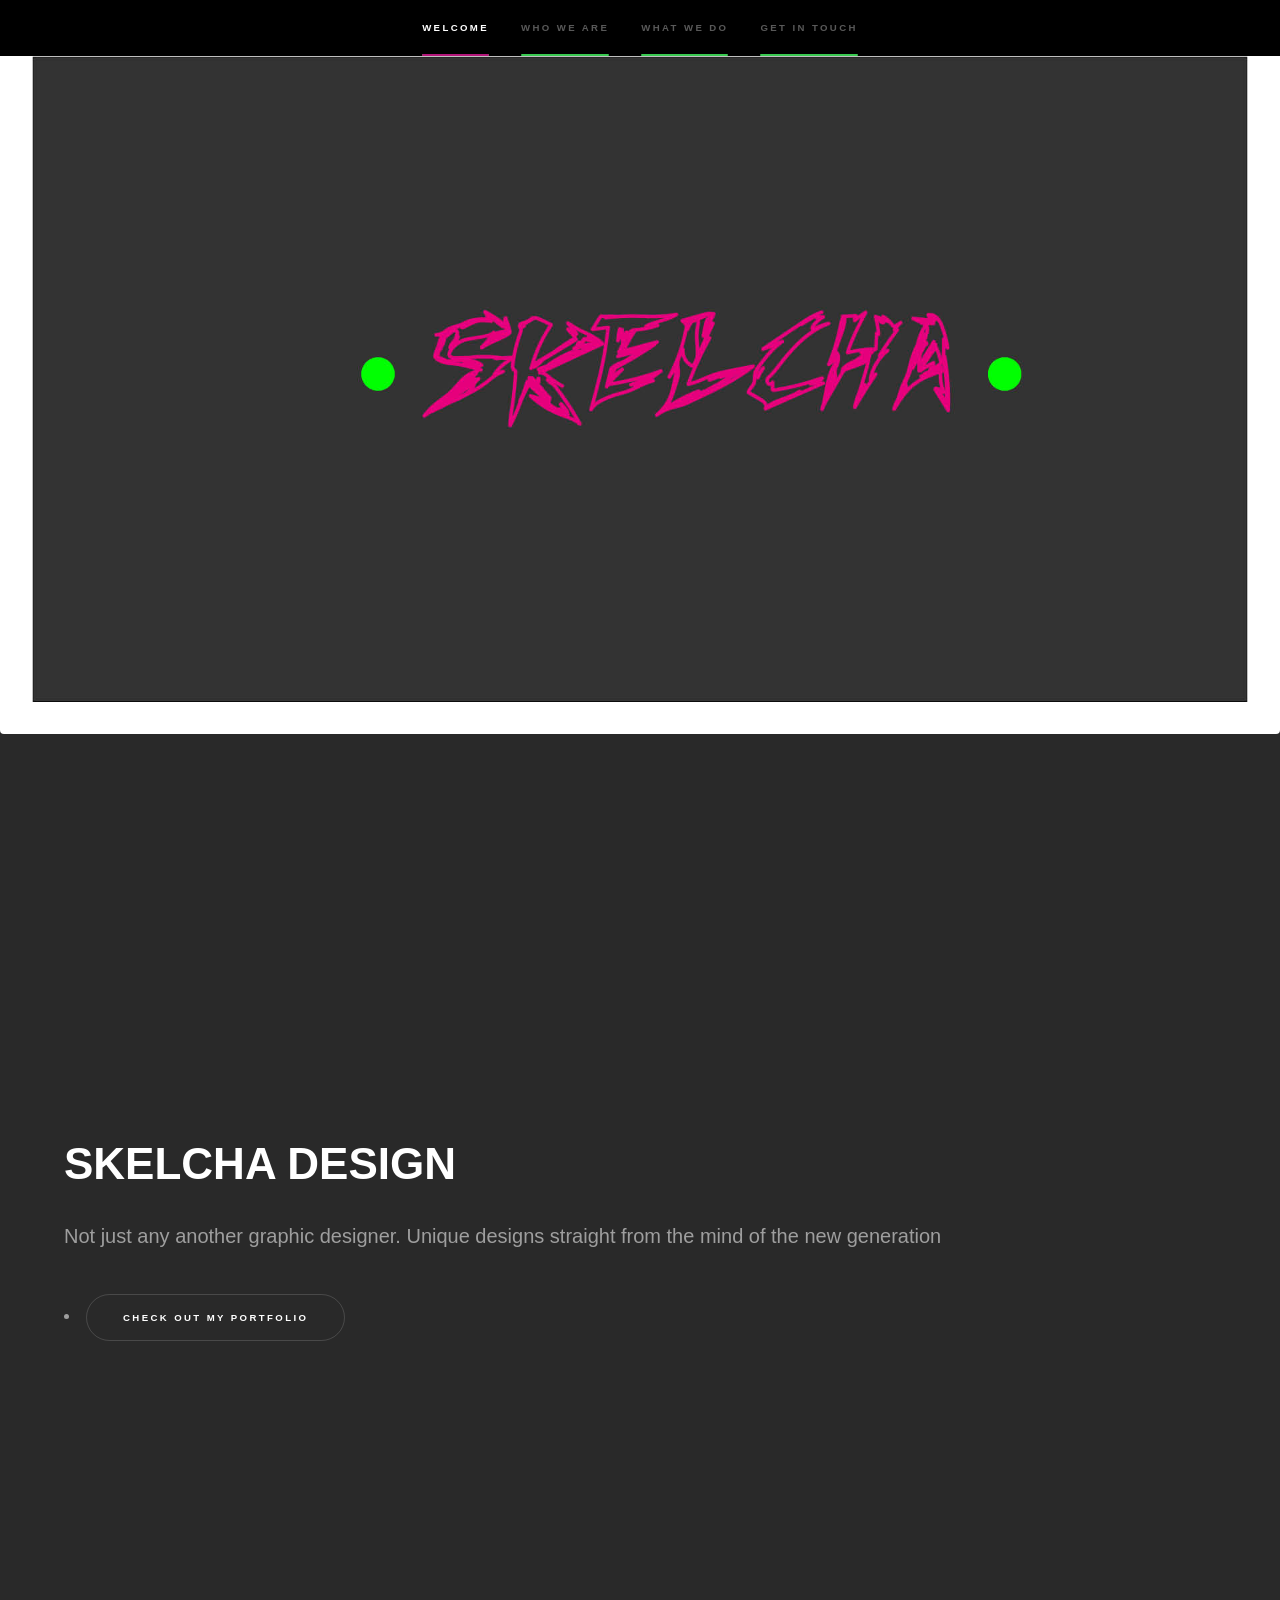
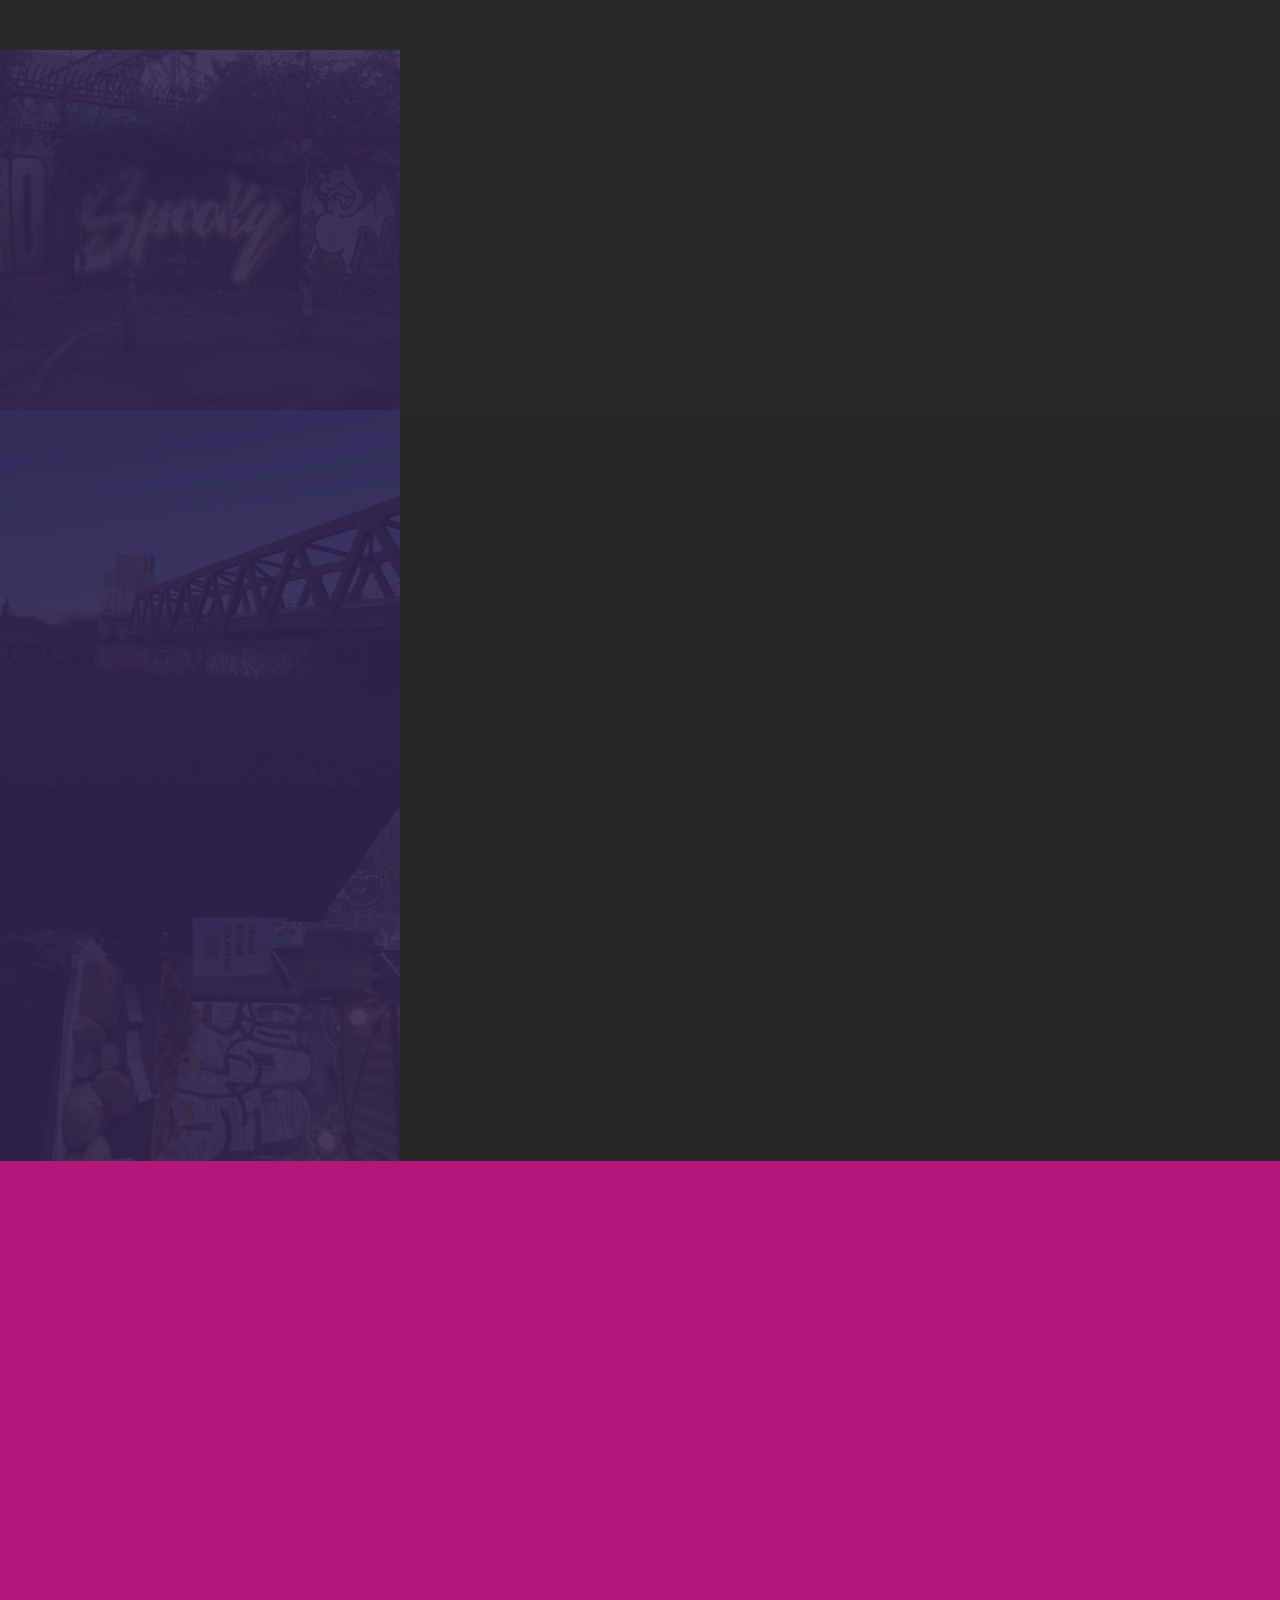
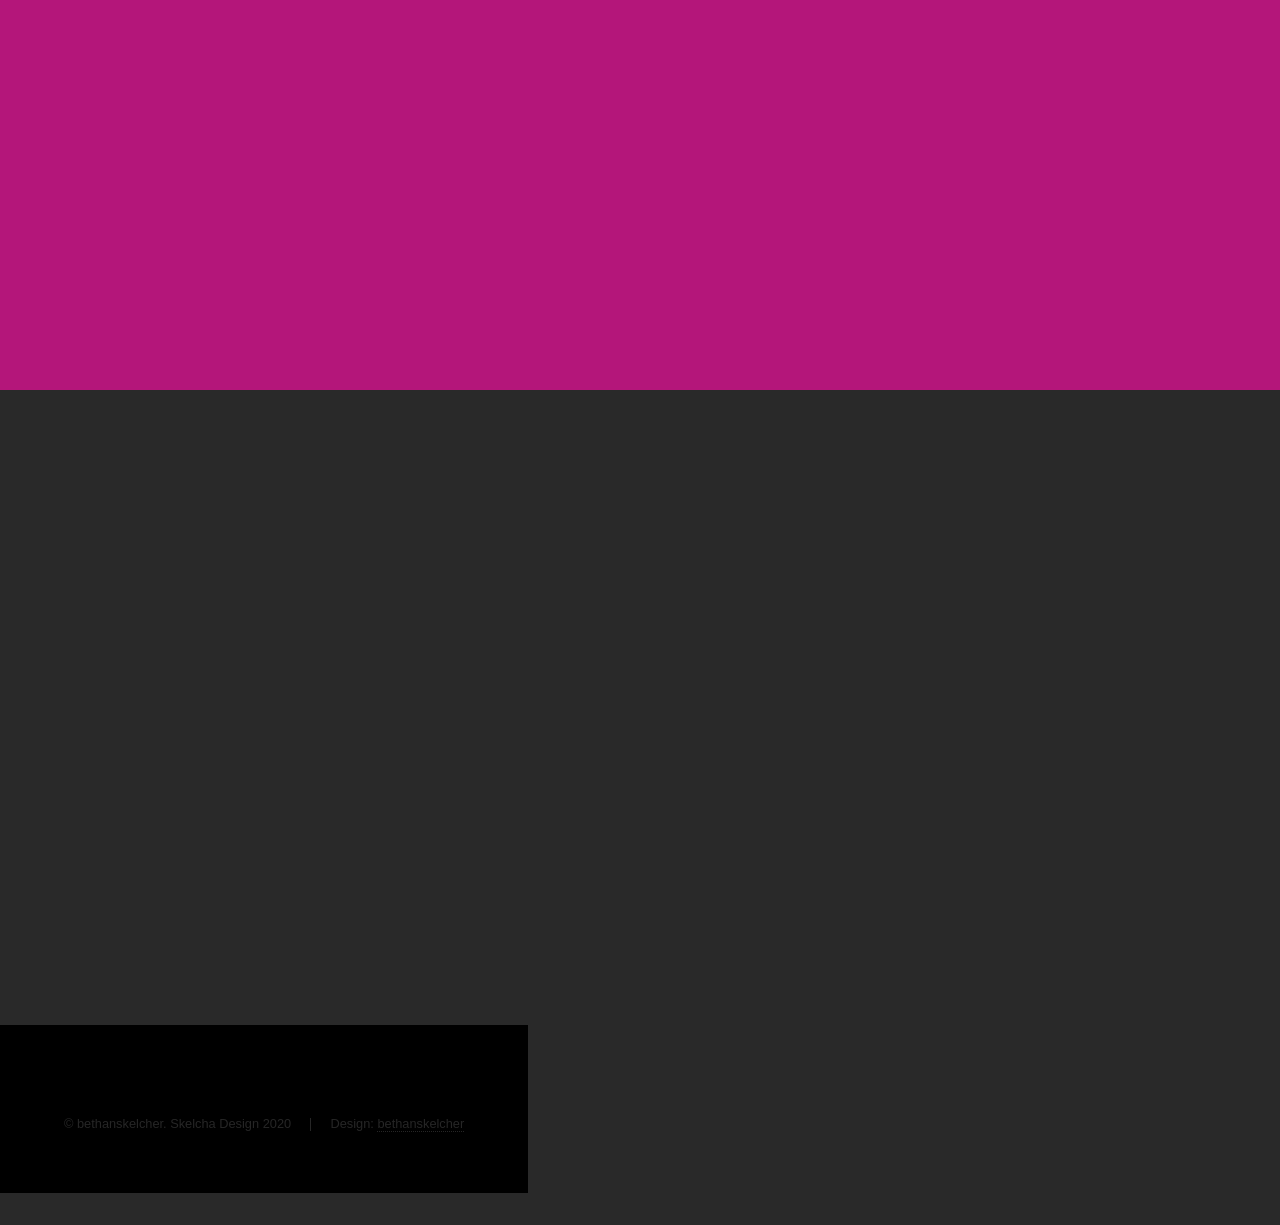
<file: index.html>
<!DOCTYPE HTML>
<!--
	Hyperspace by HTML5 UP
	html5up.net | @ajlkn
	Free for personal and commercial use under the CCA 3.0 license (html5up.net/license)
-->
<html>
	<head>
		<title>SKELCHA DESIGN</title>

<!--Image -->
<section>
	<h2></h2>
	<div class="box alt">
		<div class="row gtr-uniform">
			<div class="col-12"><span class="image fit"><img src="assets/img/banner .jpg" alt="" /></span></div>

		<meta charset="utf-8" />
		<meta name="viewport" content="width=device-width, initial-scale=1, user-scalable=no" />
		<link rel="stylesheet" href="assets/css/main.css" />
		<noscript><link rel="stylesheet" href="assets/css/noscript.css" /></noscript>
	</head>
	<body class="is-preload">

		<!-- Sidebar -->
			<section id="sidebar">
				<div class="inner">
					<nav>
						<ul>
							<li><a href="#intro">Welcome</a></li>
							<li><a href="#one">Who we are</a></li>
							<li><a href="#two">What we do</a></li>
							<li><a href="#three">Get in touch</a></li>
						</ul>
					</nav>
				</div>
			</section>

		<!-- Wrapper -->
			<div id="wrapper">

				<!-- Intro -->
					<section id="intro" class="wrapper style1 fullscreen fade-up">
						<div class="inner">
							<h1>SKELCHA DESIGN</h1>
							<p>Not just any another graphic designer. Unique designs straight from the mind of the new generation
								<li><a href="#one" class="button scrolly">Check out my portfolio</a></li>
							</ul>
						</div>
					</section>

				<!-- One -->
					<section id="one" class="wrapper style2 spotlights">
						<section>
							<a href="#" class="image"><img src="assets/img/12.JPG" alt="" data-position="center center" /></a>
							<div class="content">
								<div class="inner">
									<h2>What is Skelcha Design?</h2>
									<p>A quick look at what makes Skelcha Design.</p>
									<ul class="actions">
										<li><a href="generic.html" class="button">Check out my portfolio</a></li>
									</ul>
								</div>
							</div>
						</section>
						<section>
							<a href="#" class="image"><img src="assets/img/3.JPG" alt="" data-position="top center" /></a>
							<div class="content">
								<div class="inner">
									<h2>Bethan Skelcher</h2>
									<p>A University of Plymouth student, I am studying Digital media Design as a first year student, I am also the person behind Skelcha Design! I am learning new skills everyday and I am improving as well as developing my ideas in design across many platforms. This website was built by myself as a way to showcase my work to the world in my own way.   </p>
									<ul class="actions">
										<li><a href="generic.html" class="button">Check out my portfolio</a></li>
									</ul>
								</div>
							</div>
						</section>
						<section>
							<a href="#" class="image"><img src="assets/img/4.JPG" alt="" data-position="25% 25%" /></a>
							<div class="content">
								<div class="inner">
									<h2>Our motto...</h2>
									<p>We believe that design is one of the most important things in the new world. Design has no definitive rules so there are endless possiblities! Why would you settle for the same default design everytime when you could have a unique and original design that sets you apart from the rest? </p>
									<ul class="actions">
										<li><a href="generic.html" class="button">Check out my portfolio</a></li>
									</ul>
								</div>
							</div>
						</section>
					</section>

				<!-- Two -->
					<section id="two" class="wrapper style3 fade-up">
						<div class="inner">
							<h2>What we do</h2>
							<p>At Skelcha Design we...</p>
							<div class="features">
								<section>
									<span class="icon solid major fa-code"></span>
									<h3>New ways of thinking</h3>
									<p> In 2020 there are infinite possibilities for design. Using Skelcha Design as a platform to showcase the new processes of design, I want to progress my own style of creation. As a young designer in the new world I look at the new and groundbreaking ways of thinking!</p>
								</section>
								<section>
									<span class="icon solid major fa-lock"></span>
									<h3>Innovative creations</h3>
									<p>As a student currently studying Digital Media Design BA(Hons) at Plymouth University I am always learning new things that I can use in my design work.</p>
								</section>
								<section>
									<span class="icon solid major fa-cog"></span>
									<h3>Ability to adapt for individual requests</h3>
									<p>Each project we work on is treated uniquely. We strive to give you the best possible service whatever your marketing needs.</p>
								</section>
								<section>
									<span class="icon solid major fa-desktop"></span>
									<h3>Reliable and friendly service</h3>
									<p>We are eager to hear from you! Drop us a message and we’ll get back to you in no time :)</p>
								</section>
							
									
							</div>
							<ul class="actions">
								<li><a href="generic.html" class="button">Learn more</a></li>
							</ul>
						</div>
					</section>

				<!-- Three -->
					<section id="three" class="wrapper style1 fade-up">
						<div class="inner">
							<h2>Get in touch</h2>
							<p>Get in touch with us to begin planning your next great design!</p>
							<div class="split style1">
								<section>
									<form method="post" action="#">
										<div class="fields">
											<div class="field half">
												<label for="name">Name</label>
												<input type="text" name="name" id="name" />
											</div>
											<div class="field half">
												<label for="email">Email</label>
												<input type="text" name="email" id="email" />
											</div>
											<div class="field">
												<label for="message">Message</label>
												<textarea name="message" id="message" rows="5"></textarea>
											</div>
										</div>
										<ul class="actions">
											<li><a href="" class="button submit">Send Message</a></li>
										</ul>
									</form>
								</section>
								<section>
									<ul class="contact">
										<li>
											<h3>Address</h3>
											<span>Plymouth, Devon<br />
											<br />
											UK</span>
										</li>
										<li>
											<h3>Email</h3>
											<a href="#">skelchadesign@gmail.com</a>
										</li>
										<li>
											<h3>Phone</h3>
											<span>00000000000</span>
										</li>
										<li>
											<h3>Social</h3>
											<ul class="icons">
												
												<li><a href="https://www.facebook.com/Skelcha-Design-100310711661320/?modal=admin_todo_tour" class="icon brands fa-facebook-f"><span class="label">Facebook</span></a></li>
												<li><a href="https://github.com/bethanskelcher" class="icon brands fa-github"><span class="label">GitHub</span></a></li>
												<li><a href="https://www.instagram.com/skelcher_pho/" class="icon brands fa-instagram"><span class="label">Instagram</span></a></li>
												
											</ul>
										</li>
									</ul>
								</section>
							</div>
						</div>
					</section>

			</div>

		<!-- Footer -->
			<footer id="footer" class="wrapper style1-alt">
				<div class="inner">
					<ul class="menu">
						<li>&copy; bethanskelcher. Skelcha Design 2020</li><li>Design: <a href="https://bethanskelcherdmd.wordpress.com">bethanskelcher</a></li>
					</ul>
				</div>
			</footer>

		<!-- Scripts -->
			<script src="assets/js/jquery.min.js"></script>
			<script src="assets/js/jquery.scrollex.min.js"></script>
			<script src="assets/js/jquery.scrolly.min.js"></script>
			<script src="assets/js/browser.min.js"></script>
			<script src="assets/js/breakpoints.min.js"></script>
			<script src="assets/js/util.js"></script>
			<script src="assets/js/main.js"></script>

	</body>
</html>
</file>
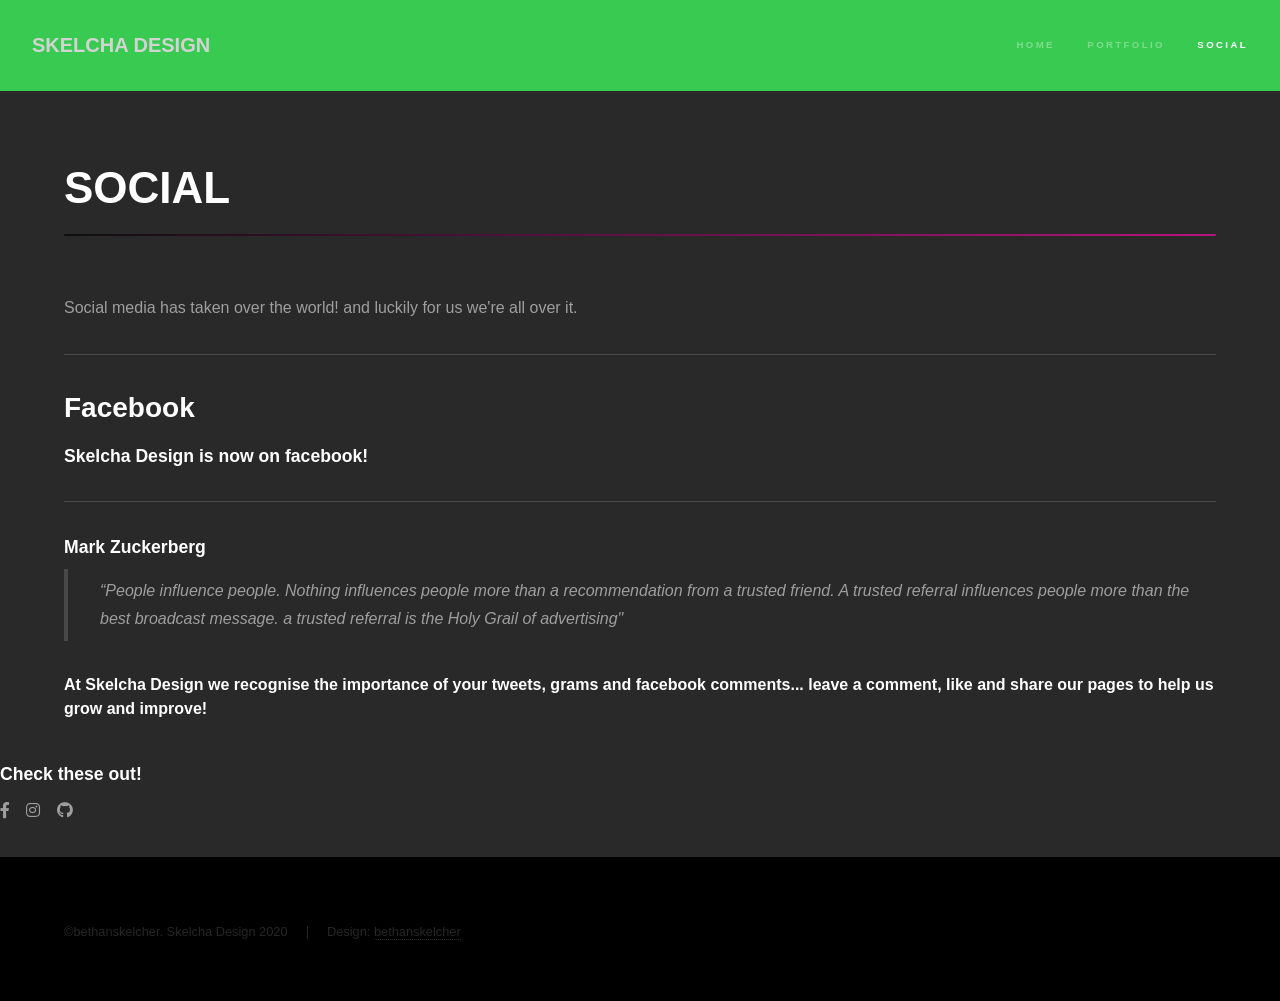
<file: elements.html>
<!DOCTYPE HTML>
<!--
	Hyperspace by HTML5 UP
	html5up.net | @ajlkn
	Free for personal and commercial use under the CCA 3.0 license (html5up.net/license)
-->
<html>
	<head>
		<title>SOCIAL 
		</title>
		<meta charset="utf-8" />
		<meta name="viewport" content="width=device-width, initial-scale=1, user-scalable=no" />
		<link rel="stylesheet" href="assets/css/main.css" />
		<noscript><link rel="stylesheet" href="assets/css/noscript.css" /></noscript>
	</head>
	<body class="is-preload">

		<!-- Header -->
			<header id="header">
				<a href="index.html" class="title">SKELCHA DESIGN</a>
				<nav>
					<ul>
						<li><a href="index.html">HOME</a></li>
						<li><a href="generic.html">PORTFOLIO</a></li>
						<li><a href="elements.html"  class="active">SOCIAL</a></li>
					</ul>
				</nav>
			</header>

		<!-- Wrapper -->
			<div id="wrapper">

				<!-- Main -->
					<section id="main" class="wrapper">
						<div class="inner">
							<h1 class="major">SOCIAL</h1>

							<!-- Text -->
								<section>

									<p>Social media has taken over the world! and luckily for us we're all over it.</p>
									<hr />
									<h2>Facebook</h2>
									<h3>Skelcha Design is now on facebook!</h3>
									<hr />
									<h3>Mark Zuckerberg</h3>
									<blockquote>“People influence people. Nothing influences people more than a recommendation from a trusted friend. A trusted referral influences people more than the best broadcast message. a trusted referral is the Holy Grail of advertising"</blockquote></li>
									<h4>At <b>Skelcha Design</b> we recognise the importance of your tweets, grams and facebook comments... leave a comment, like and share our pages to help us grow and improve!</h4>
									

								                </section>
						                      	</div>
											        </ol>
											         <h3>Check these out!</h3>
											         <ul class="icons">
											
												<li><a href="https://www.facebook.com/Skelcha-Design-100310711661320/?modal=admin_todo_tour" class="icon brands fa-facebook-f"><span class="label">Facebook</span></a></li>
												<li><a href="https://www.instagram.com" class="icon brands fa-instagram"><span class="label">Instagram</span></a></li>
												<li><a href="https://github.com/bethanskelcher" class="icon brands fa-github"><span class="label">Github</span></a></li>
											</ul>
										</div>
									</div>
									
								

							
						</div>
					</section>

			</div>

		   <!-- Footer -->
			                           <footer id="footer" class="wrapper alt">
				                       <div class="inner">
					                   <ul class="menu">
		<li>&copy;bethanskelcher. Skelcha Design 2020</li><li>Design: <a href="https://bethanskelcherdmd.wordpress.com">bethanskelcher</a></li>
					</ul>
				</div>
			</footer>

		<!-- Scripts -->
			<script src="assets/js/jquery.min.js"></script>
			<script src="assets/js/jquery.scrollex.min.js"></script>
			<script src="assets/js/jquery.scrolly.min.js"></script>
			<script src="assets/js/browser.min.js"></script>
			<script src="assets/js/breakpoints.min.js"></script>
			<script src="assets/js/util.js"></script>
			<script src="assets/js/main.js"></script>

	</body>
</html>
</file>
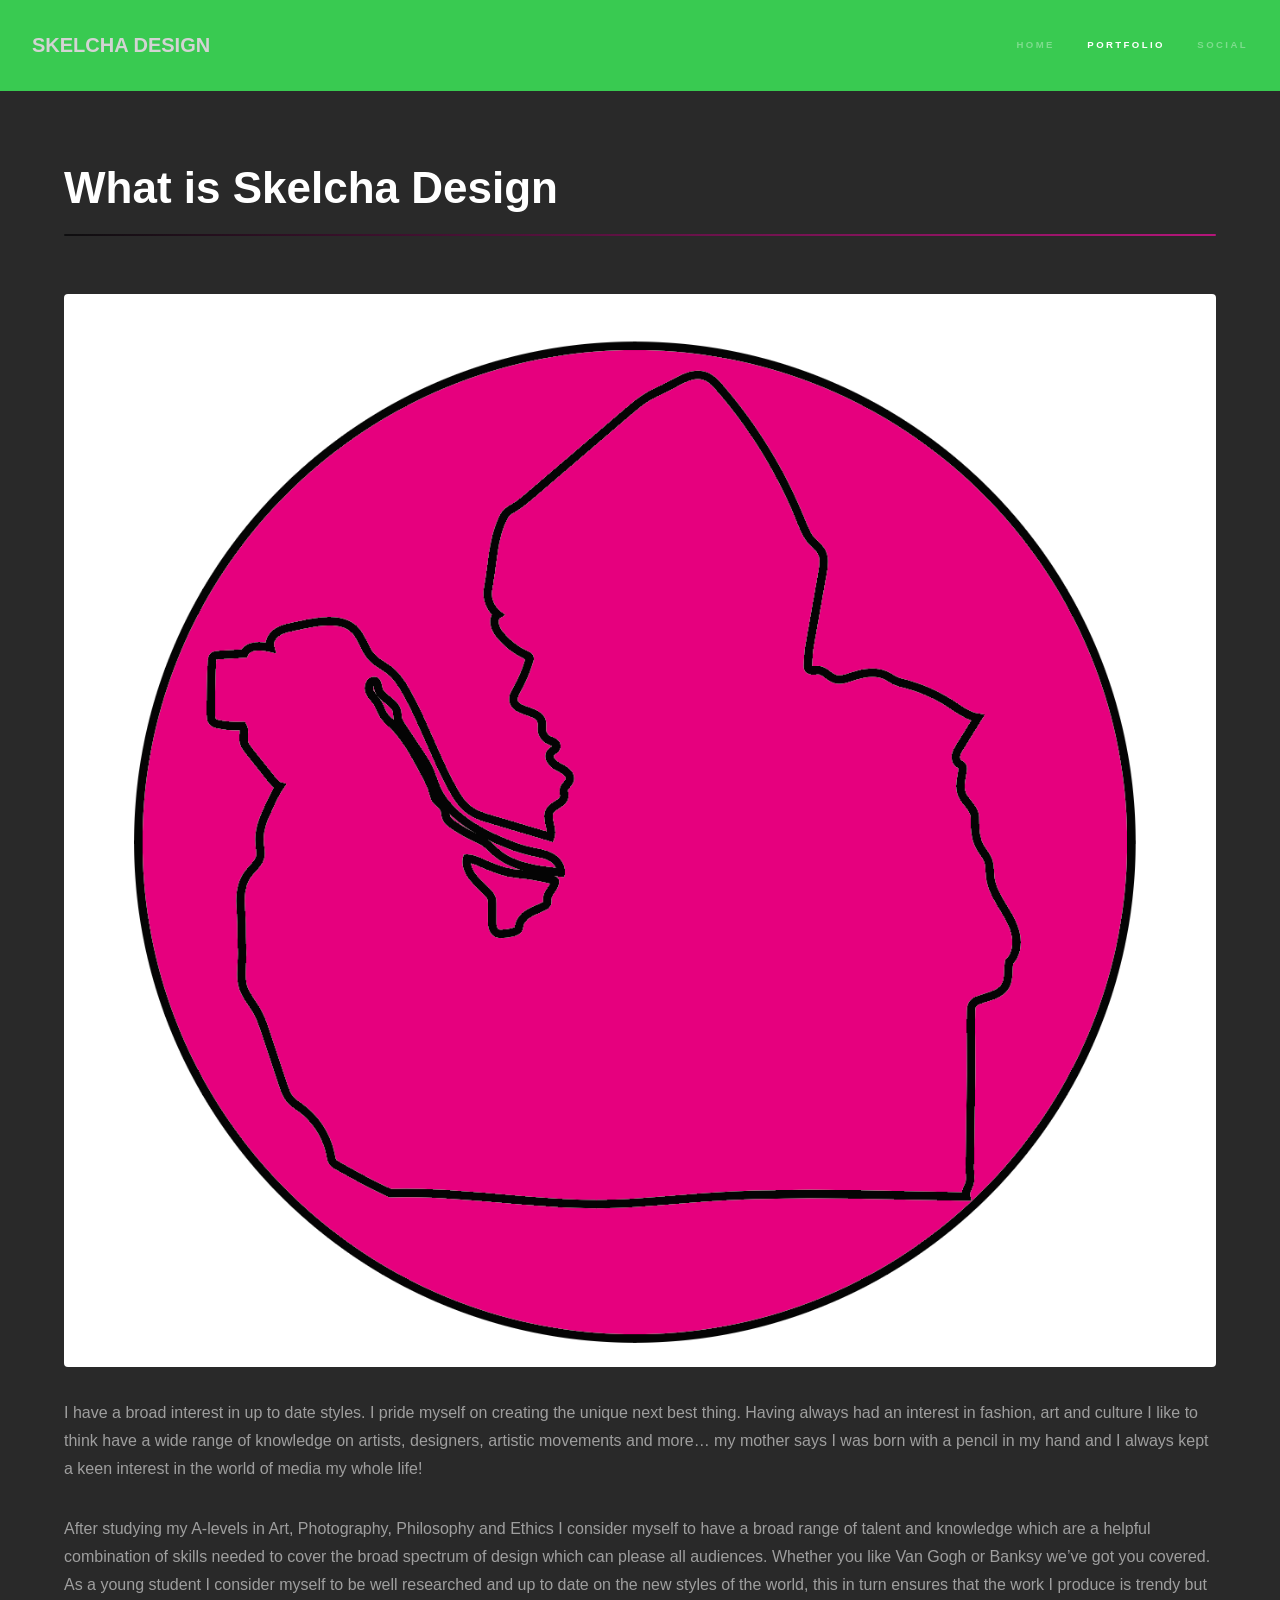
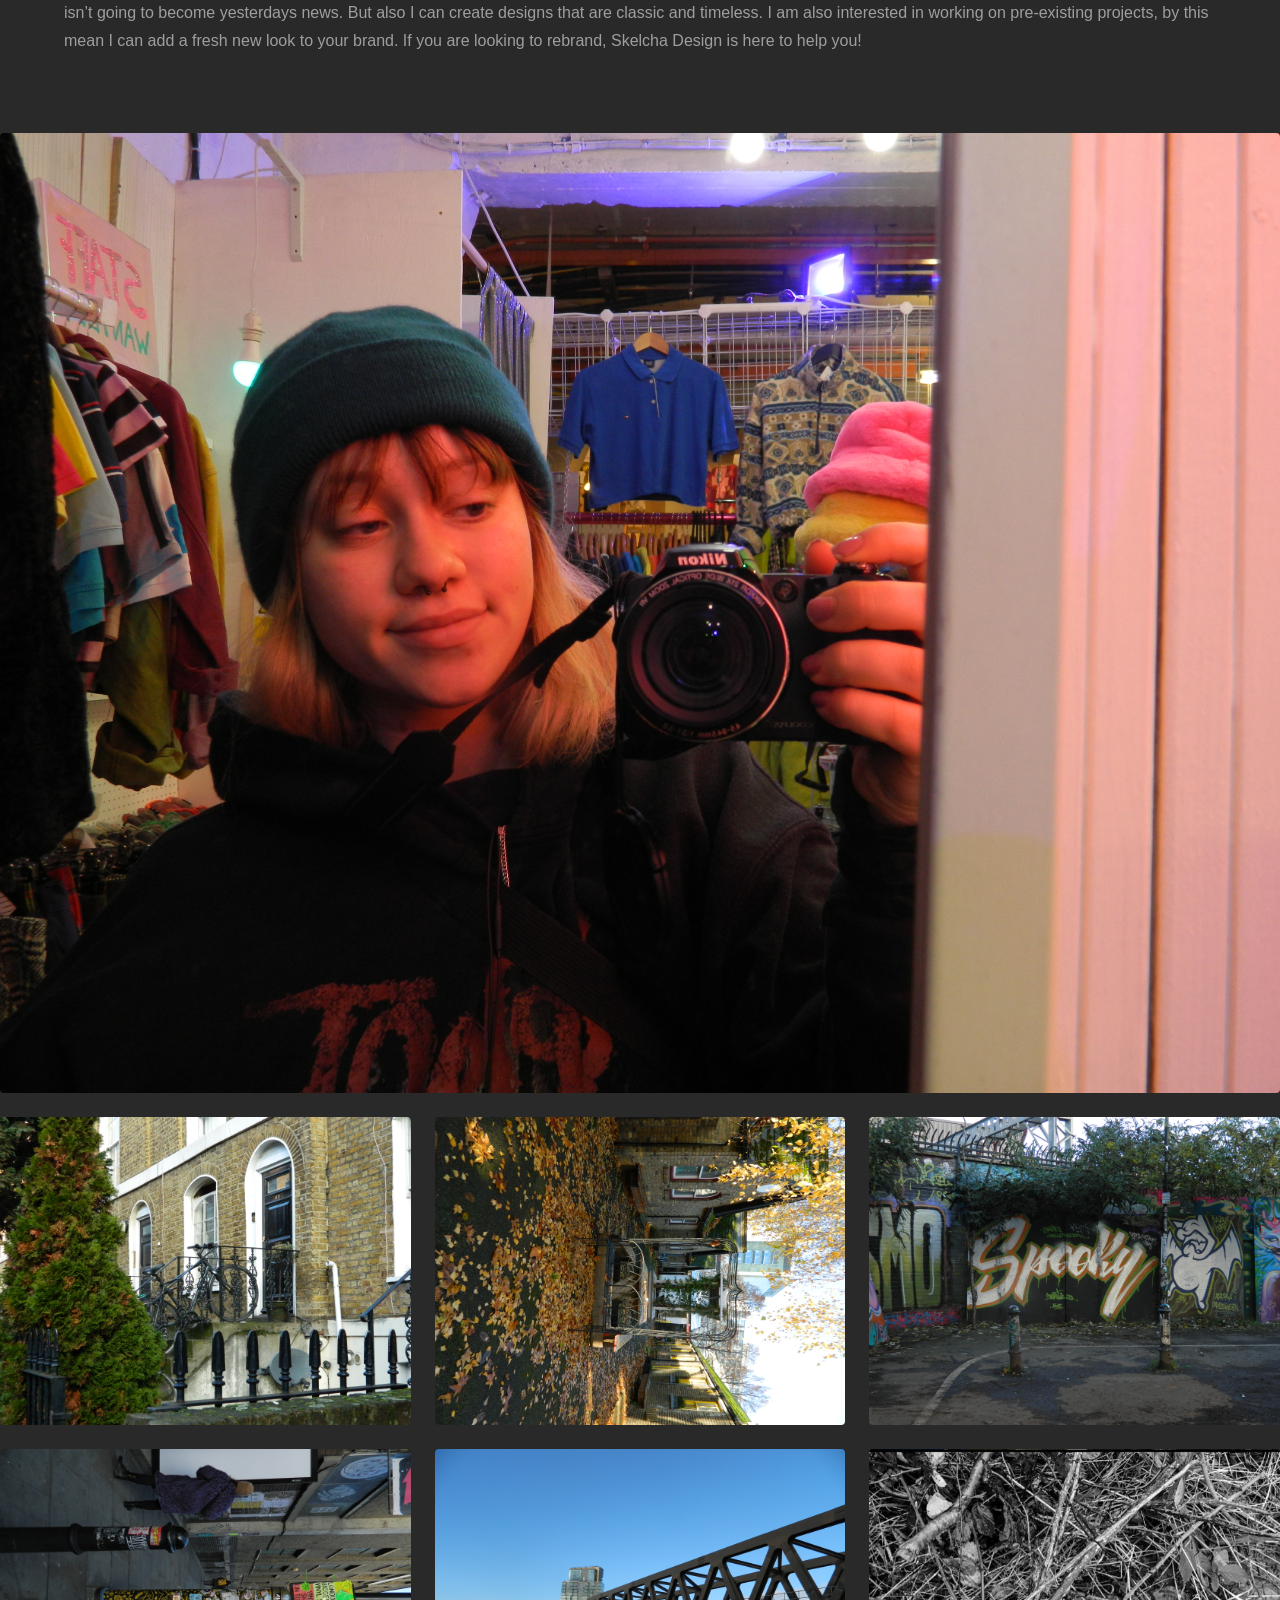
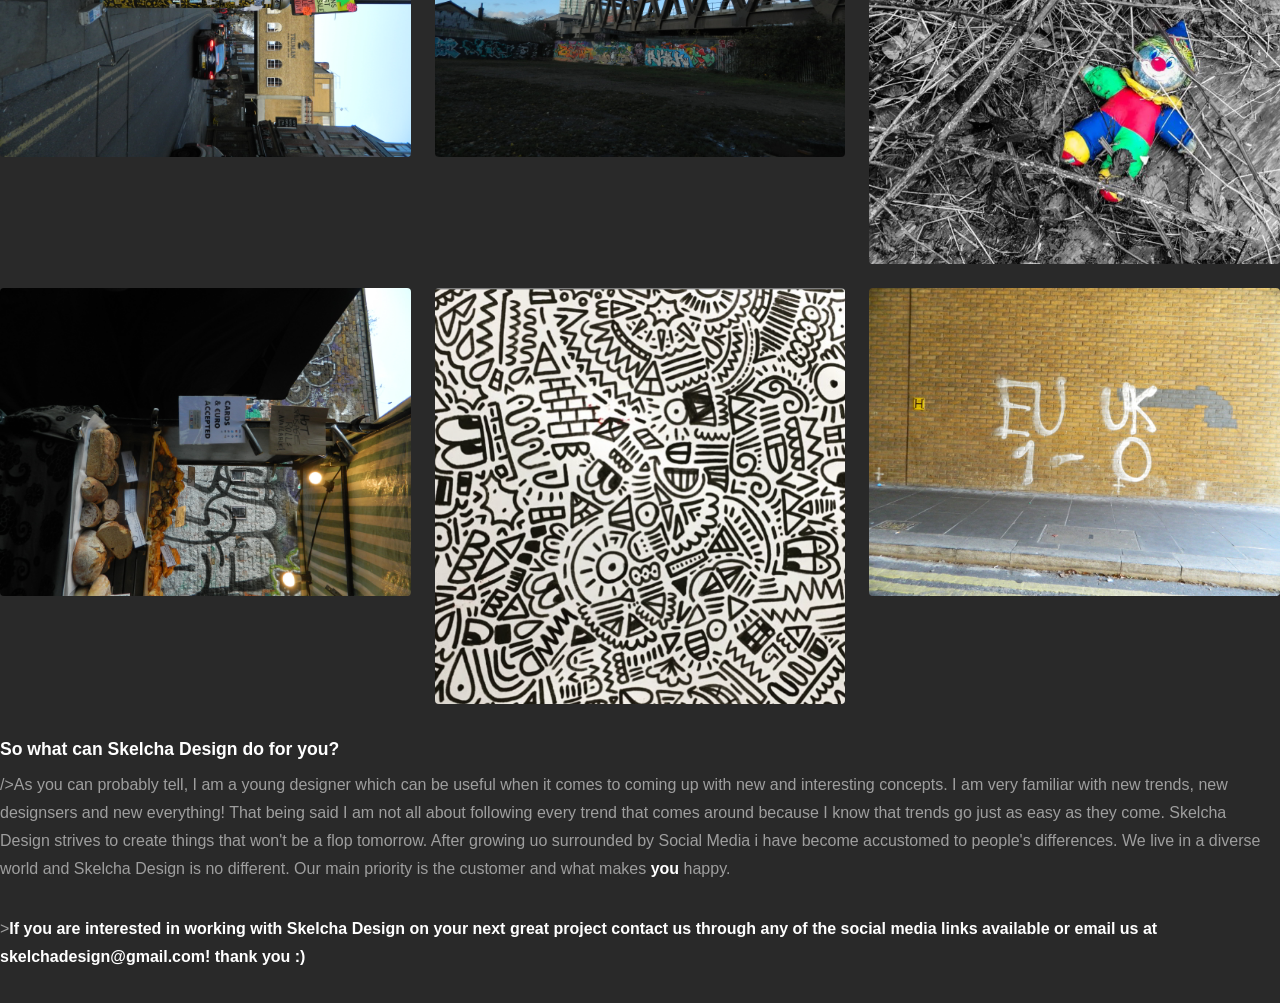
<file: generic.html>
<!DOCTYPE HTML>
<!--
	Hyperspace by HTML5 UP
	html5up.net | @ajlkn
	Free for personal and commercial use under the CCA 3.0 license (html5up.net/license)
-->
<html>
	<head>
		<title>Generic - Hyperspace by HTML5 UP</title>
		<meta charset="utf-8" />
		<meta name="viewport" content="width=device-width, initial-scale=1, user-scalable=no" />
		<link rel="stylesheet" href="assets/css/main.css" />
		<noscript><link rel="stylesheet" href="assets/css/noscript.css" /></noscript>
	</head>
	<body class="is-preload">

		<!-- Header -->
			<header id="header">
				<a href="index.html" class="title">SKELCHA DESIGN</a>
				<nav>
					<ul>
						<li><a href="index.html">Home</a></li>
						<li><a href="generic.html" class="active">PORTFOLIO</a></li>
						<li><a href="elements.html">SOCIAL</a></li>
					</ul>
				</nav>
			</header>

		<!-- Wrapper -->
			<div id="wrapper">

				<!-- Main -->
					<section id="main" class="wrapper">
						<div class="inner">
							<h1 class="major">What is Skelcha Design</h1>
							<span class="image fit"><img src="assets/img/Screenshot 2020-04-16 at 14.52.43.png" alt="photo didn't load lol :/" /></span>
							<p>I have a broad interest in up to date styles. I pride myself on creating the unique next best thing. 
								Having always had an interest in fashion, art and culture I like to think have a wide range of knowledge on artists, designers, artistic movements and more… my mother says I was born with a pencil in my hand and I always kept a keen interest in the world of media my whole life!
								
								</p>
							<p>After studying my A-levels in Art, Photography, Philosophy and Ethics I consider myself to have a broad range of talent and knowledge which are a helpful combination of skills needed to cover the broad spectrum of design which can please all audiences. Whether you like Van Gogh or Banksy we’ve got you covered. 
								As a young student I consider myself to be well researched and up to date on the new styles of the world, this in turn ensures that the work I produce is trendy but isn’t going to become yesterdays news. But also I can create designs that are classic and timeless.
							   
							   I am also interested in working on pre-existing projects, by this mean I can add a fresh new look to your brand. If you are looking to rebrand, Skelcha Design is here to help you!</p>
						</div>
					</section>

			</div>

		
		<!-- Scripts -->
			<script src="assets/js/jquery.min.js"></script>
			<script src="assets/js/jquery.scrollex.min.js"></script>
			<script src="assets/js/jquery.scrolly.min.js"></script>
			<script src="assets/js/browser.min.js"></script>
			<script src="assets/js/breakpoints.min.js"></script>
			<script src="assets/js/util.js"></script>
			<script src="assets/js/main.js"></script>

			<!--Image -->
			<section>
				<h2></h2>
				<h3></h3>
				<div class="box alt">
					<div class="row gtr-uniform">
						<div class="col-12"><span class="image fit"><img src="assets/img/1.JPG" alt="photo didn't load lol :/" /></span></div>
						<div class="col-4"><span class="image fit"><img src="assets/img/10.JPG" alt="photo didn't load lol :/" /></span></div>
						<div class="col-4"><span class="image fit"><img src="assets/img/11.JPG" alt="photo didn't load lol :/" /></span></div>
						<div class="col-4"><span class="image fit"><img src="assets/img/12.JPG" alt="photo didn't load lol :/" /></span></div>
						<div class="col-4"><span class="image fit"><img src="assets/img/13.JPG" alt="photo didn't load lol :/" /></span></div>
						<div class="col-4"><span class="image fit"><img src="assets/img/3.JPG" alt="photo didn't load lol :/" /></span></div>
						<div class="col-4"><span class="image fit"><img src="assets/img/clown.png" alt="photo didn't load lol :/" /></span></div>
						<div class="col-4"><span class="image fit"><img src="assets/img/4.JPG" alt="photo didn't load lol :/" /></span></div>
						<div class="col-4"><span class="image fit"><img src="assets/img/doddle.png" alt="photo didn't load lol :/" /></span></div>
						<div class="col-4"><span class="image fit"><img src="assets/img/6.JPG" alt="photo didn't load lol :/" /></span></div>
					</div>
				</div>
				<h3>So what can Skelcha Design do for you?</h3>
				<p>/></span>As you can probably tell, I am a young designer which can be useful when it comes to coming up with new and interesting concepts. I am very familiar with new trends, new designsers and new everything! That being said I am not all about following every trend that comes around because I know that trends go just as easy as they come. Skelcha Design strives to create things that won't be a flop tomorrow. After growing uo surrounded by Social Media i have become accustomed to people's differences. We live in a diverse world and Skelcha Design is no different. Our main priority is the customer and what makes <b>you</b> happy. </p>
				<p>></span><b>If you are interested in working with Skelcha Design on your next great project contact us through any of the social media links available or email us at skelchadesign@gmail.com! thank you :)</b></p>
			</section>
			
	</div>
</section>

</div>



	</body>
</html>
</file>
<file: assets/css/noscript.css>
/*
	Hyperspace by HTML5 UP
	html5up.net | @ajlkn
	Free for personal and commercial use under the CCA 3.0 license (html5up.net/license)
*/

/* Spotlights */

	.spotlights > section > .image:before {
		opacity: 0 !important;
	}

	.spotlights > section > .content > .inner {
		-moz-transform: none !important;
		-webkit-transform: none !important;
		-ms-transform: none !important;
		transform: none !important;
		opacity: 1 !important;
	}

/* Wrapper */

	.wrapper > .inner {
		opacity: 1 !important;
		-moz-transform: none !important;
		-webkit-transform: none !important;
		-ms-transform: none !important;
		transform: none !important;
	}

/* Sidebar */

	#sidebar > .inner {
		opacity: 1 !important;
	}

	#sidebar nav > ul > li {
		-moz-transform: none !important;
		-webkit-transform: none !important;
		-ms-transform: none !important;
		transform: none !important;
		opacity: 1 !important;
	}
</file>
<file: assets/css/main.css>
@import url(fontawesome-all.min.css);

/*
	Hyperspace by HTML5 UP
	html5up.net | @ajlkn
	Free for personal and commercial use under the CCA 3.0 license (html5up.net/license)
*/

html, body, div, span, applet, object,
iframe, h1, h2, h3, h4, h5, h6, p, blockquote,
pre, a, abbr, acronym, address, big, cite,
code, del, dfn, em, img, ins, kbd, q, s, samp,
small, strike, strong, sub, sup, tt, var, b,
u, i, center, dl, dt, dd, ol, ul, li, fieldset,
form, label, legend, table, caption, tbody,
tfoot, thead, tr, th, td, article, aside,
canvas, details, embed, figure, figcaption,
footer, header, hgroup, menu, nav, output, ruby,
section, summary, time, mark, audio, video {
	margin: 0;
	padding: 0;
	border: 0;
	font-size: 100%;
	font: inherit;
	vertical-align: baseline;}

article, aside, details, figcaption, figure,
footer, header, hgroup, menu, nav, section {
	display: block;}

body {
	line-height: 1;
}

ol, ul {
	list-style: none;
}

blockquote, q {
	quotes: none;
}

	blockquote:before, blockquote:after, q:before, q:after {
		content: '';
		content: none;
	}

table {
	border-collapse: collapse;
	border-spacing: 0;
}

body {
	-webkit-text-size-adjust: none;
}

mark {
	background-color: transparent;
	color: inherit;
}

input::-moz-focus-inner {
	border: 0;
	padding: 0;
}

input, select, textarea {
	-moz-appearance: none;
	-webkit-appearance: none;
	-ms-appearance: none;
	appearance: none;
}

/* Basic */

	@-ms-viewport {
		width: device-width;
	}

	body {
		-ms-overflow-style: scrollbar;
	}

	@media screen and (max-width: 480px) {

		html, body {
			min-width: 320px;
		}

	}

	html {
		box-sizing: border-box;
	}

	*, *:before, *:after {
		box-sizing: inherit;
	}

	body {
		background: #292929;
	}

		body.is-preload *, body.is-preload *:before, body.is-preload *:after {
			-moz-animation: none !important;
			-webkit-animation: none !important;
			-ms-animation: none !important;
			animation: none !important;
			-moz-transition: none !important;
			-webkit-transition: none !important;
			-ms-transition: none !important;
			transition: none !important;
		}

/* Type */

	body, input, select, textarea {
		color: rgba(255, 255, 255, 0.55);
		font-family: Arial, Helvetica, sans-serif;
		font-size: 16.5pt;
		font-weight: normal;
		line-height: 1.75;
	}

		@media screen and (max-width: 1680px) {

			body, input, select, textarea {
				font-size: 13pt;
			}

		}

		@media screen and (max-width: 1280px) {

			body, input, select, textarea {
				font-size: 12pt;
			}

		}

		@media screen and (max-width: 360px) {

			body, input, select, textarea {
				font-size: 11pt;
			}

		}

	a {
		-moz-transition: color 0.2s ease, border-bottom-color 0.2s ease;
		-webkit-transition: color 0.2s ease, border-bottom-color 0.2s ease;
		-ms-transition: color 0.2s ease, border-bottom-color 0.2s ease;
		transition: color 0.2s ease, border-bottom-color 0.2s ease;
		border-bottom: dotted 1px rgba(0, 0, 0, 0.35);
		color: inherit;
		text-decoration: none;
	}

		a:hover {
			border-bottom-color: transparent;
			color: #000000;
		}

	strong, b {
		color: #ffffff;
		font-weight: bold;
	}

	em, i {
		font-style: italic;
	}

	p {
		margin: 0 0 2em 0;
	}

	h1, h2, h3, h4, h5, h6 {
		color: #ffffff;
		font-weight: bold;
		line-height: 1.5;
		margin: 0 0 0.5em 0;
	}

		h1 a, h2 a, h3 a, h4 a, h5 a, h6 a {
			color: inherit;
			text-decoration: none;
		}

	h1 {
		font-size: 2.75em;
	}

		h1.major {
			margin: 0 0 1.3em 0;
			position: relative;
			padding-bottom: 0.35em;
		}

			h1.major:after {
				background-image: -moz-linear-gradient(to right, #0e0e0f, #b4167a);
				background-image: -webkit-linear-gradient(to right, #0e0e0f, #b4167a);
				background-image: -ms-linear-gradient(to right, #0e0e0f, #b4167a);
				background-image: linear-gradient(to right, #0e0e0f, #b4167a);
				-moz-transition: max-width 0.2s ease;
				-webkit-transition: max-width 0.2s ease;
				-ms-transition: max-width 0.2s ease;
				transition: max-width 0.2s ease;
				border-radius: 0.2em;
				bottom: 0;
				content: '';
				height: 0.05em;
				position: absolute;
				right: 0;
				width: 100%;
			}

	h2 {
		font-size: 1.75em;
	}

	h3 {
		font-size: 1.1em;
	}

	h4 {
		font-size: 1em;
	}

	h5 {
		font-size: 0.8em;
	}

	h6 {
		font-size: 0.6em;
	}

	@media screen and (max-width: 736px) {

		h1 {
			font-size: 2em;
		}

		h2 {
			font-size: 1.25em;
		}

		h3 {
			font-size: 1em;
		}

		h4 {
			font-size: 0.8em;
		}

		h5 {
			font-size: 0.6em;
		}

		h6 {
			font-size: 0.6em;
		}

	}

	sub {
		font-size: 0.8em;
		position: relative;
		top: 0.5em;
	}

	sup {
		font-size: 0.8em;
		position: relative;
		top: -0.5em;
	}

	blockquote {
		border-left: solid 4px rgba(255, 255, 255, 0.15);
		font-style: italic;
		margin: 0 0 2em 0;
		padding: 0.5em 0 0.5em 2em;
	}

	code {
		background: rgba(255, 255, 255, 0.05);
		border-radius: 0.25em;
		border: solid 1px rgba(255, 255, 255, 0.15);
		font-family: "Courier New", monospace;
		font-size: 0.9em;
		margin: 0 0.25em;
		padding: 0.25em 0.65em;
	}

	pre {
		-webkit-overflow-scrolling: touch;
		font-family: "Courier New", monospace;
		font-size: 0.9em;
		margin: 0 0 2em 0;
	}

		pre code {
			display: block;
			line-height: 1.75em;
			padding: 1em 1.5em;
			overflow-x: auto;
		}

	hr {
		border: 0;
		border-bottom: solid 1px rgba(255, 255, 255, 0.15);
		margin: 2em 0;
	}

		hr.major {
			margin: 3em 0;
		}

	.align-left {
		text-align: left;
	}

	.align-center {
		text-align: center;
	}

	.align-right {
		text-align: right;
	}

/* Row */

	.row {
		display: flex;
		flex-wrap: wrap;
		box-sizing: border-box;
		align-items: stretch;
	}

		.row > * {
			box-sizing: border-box;
		}

		.row.gtr-uniform > * > :last-child {
			margin-bottom: 0;
		}

		.row.aln-left {
			justify-content: flex-start;
		}

		.row.aln-center {
			justify-content: center;
		}

		.row.aln-right {
			justify-content: flex-end;
		}

		.row.aln-top {
			align-items: flex-start;
		}

		.row.aln-middle {
			align-items: center;
		}

		.row.aln-bottom {
			align-items: flex-end;
		}

		.row > .imp {
			order: -1;
		}

		.row > .col-1 {
			width: 8.33333%;
		}

		.row > .off-1 {
			margin-left: 8.33333%;
		}

		.row > .col-2 {
			width: 16.66667%;
		}

		.row > .off-2 {
			margin-left: 16.66667%;
		}

		.row > .col-3 {
			width: 25%;
		}

		.row > .off-3 {
			margin-left: 25%;
		}

		.row > .col-4 {
			width: 33.33333%;
		}

		.row > .off-4 {
			margin-left: 33.33333%;
		}

		.row > .col-5 {
			width: 41.66667%;
		}

		.row > .off-5 {
			margin-left: 41.66667%;
		}

		.row > .col-6 {
			width: 50%;
		}

		.row > .off-6 {
			margin-left: 50%;
		}

		.row > .col-7 {
			width: 58.33333%;
		}

		.row > .off-7 {
			margin-left: 58.33333%;
		}

		.row > .col-8 {
			width: 66.66667%;
		}

		.row > .off-8 {
			margin-left: 66.66667%;
		}

		.row > .col-9 {
			width: 75%;
		}

		.row > .off-9 {
			margin-left: 75%;
		}

		.row > .col-10 {
			width: 83.33333%;
		}

		.row > .off-10 {
			margin-left: 83.33333%;
		}

		.row > .col-11 {
			width: 91.66667%;
		}

		.row > .off-11 {
			margin-left: 91.66667%;
		}

		.row > .col-12 {
			width: 100%;
		}

		.row > .off-12 {
			margin-left: 100%;
		}

		.row.gtr-0 {
			margin-top: 0;
			margin-left: 0em;
		}

			.row.gtr-0 > * {
				padding: 0 0 0 0em;
			}

			.row.gtr-0.gtr-uniform {
				margin-top: 0em;
			}

				.row.gtr-0.gtr-uniform > * {
					padding-top: 0em;
				}

		.row.gtr-25 {
			margin-top: 0;
			margin-left: -0.375em;
		}

			.row.gtr-25 > * {
				padding: 0 0 0 0.375em;
			}

			.row.gtr-25.gtr-uniform {
				margin-top: -0.375em;
			}

				.row.gtr-25.gtr-uniform > * {
					padding-top: 0.375em;
				}

		.row.gtr-50 {
			margin-top: 0;
			margin-left: -0.75em;
		}

			.row.gtr-50 > * {
				padding: 0 0 0 0.75em;
			}

			.row.gtr-50.gtr-uniform {
				margin-top: -0.75em;
			}

				.row.gtr-50.gtr-uniform > * {
					padding-top: 0.75em;
				}

		.row {
			margin-top: 0;
			margin-left: -1.5em;
		}

			.row > * {
				padding: 0 0 0 1.5em;
			}

			.row.gtr-uniform {
				margin-top: -1.5em;
			}

				.row.gtr-uniform > * {
					padding-top: 1.5em;
				}

		.row.gtr-150 {
			margin-top: 0;
			margin-left: -2.25em;
		}

			.row.gtr-150 > * {
				padding: 0 0 0 2.25em;
			}

			.row.gtr-150.gtr-uniform {
				margin-top: -2.25em;
			}

				.row.gtr-150.gtr-uniform > * {
					padding-top: 2.25em;
				}

		.row.gtr-200 {
			margin-top: 0;
			margin-left: -3em;
		}

			.row.gtr-200 > * {
				padding: 0 0 0 3em;
			}

			.row.gtr-200.gtr-uniform {
				margin-top: -3em;
			}

				.row.gtr-200.gtr-uniform > * {
					padding-top: 3em;
				}

		@media screen and (max-width: 1680px) {

			.row {
				display: flex;
				flex-wrap: wrap;
				box-sizing: border-box;
				align-items: stretch;
			}

				.row > * {
					box-sizing: border-box;
				}

				.row.gtr-uniform > * > :last-child {
					margin-bottom: 0;
				}

				.row.aln-left {
					justify-content: flex-start;
				}

				.row.aln-center {
					justify-content: center;
				}

				.row.aln-right {
					justify-content: flex-end;
				}

				.row.aln-top {
					align-items: flex-start;
				}

				.row.aln-middle {
					align-items: center;
				}

				.row.aln-bottom {
					align-items: flex-end;
				}

				.row > .imp-xlarge {
					order: -1;
				}

				.row > .col-1-xlarge {
					width: 8.33333%;
				}

				.row > .off-1-xlarge {
					margin-left: 8.33333%;
				}

				.row > .col-2-xlarge {
					width: 16.66667%;
				}

				.row > .off-2-xlarge {
					margin-left: 16.66667%;
				}

				.row > .col-3-xlarge {
					width: 25%;
				}

				.row > .off-3-xlarge {
					margin-left: 25%;
				}

				.row > .col-4-xlarge {
					width: 33.33333%;
				}

				.row > .off-4-xlarge {
					margin-left: 33.33333%;
				}

				.row > .col-5-xlarge {
					width: 41.66667%;
				}

				.row > .off-5-xlarge {
					margin-left: 41.66667%;
				}

				.row > .col-6-xlarge {
					width: 50%;
				}

				.row > .off-6-xlarge {
					margin-left: 50%;
				}

				.row > .col-7-xlarge {
					width: 58.33333%;
				}

				.row > .off-7-xlarge {
					margin-left: 58.33333%;
				}

				.row > .col-8-xlarge {
					width: 66.66667%;
				}

				.row > .off-8-xlarge {
					margin-left: 66.66667%;
				}

				.row > .col-9-xlarge {
					width: 75%;
				}

				.row > .off-9-xlarge {
					margin-left: 75%;
				}

				.row > .col-10-xlarge {
					width: 83.33333%;
				}

				.row > .off-10-xlarge {
					margin-left: 83.33333%;
				}

				.row > .col-11-xlarge {
					width: 91.66667%;
				}

				.row > .off-11-xlarge {
					margin-left: 91.66667%;
				}

				.row > .col-12-xlarge {
					width: 100%;
				}

				.row > .off-12-xlarge {
					margin-left: 100%;
				}

				.row.gtr-0 {
					margin-top: 0;
					margin-left: 0em;
				}

					.row.gtr-0 > * {
						padding: 0 0 0 0em;
					}

					.row.gtr-0.gtr-uniform {
						margin-top: 0em;
					}

						.row.gtr-0.gtr-uniform > * {
							padding-top: 0em;
						}

				.row.gtr-25 {
					margin-top: 0;
					margin-left: -0.375em;
				}

					.row.gtr-25 > * {
						padding: 0 0 0 0.375em;
					}

					.row.gtr-25.gtr-uniform {
						margin-top: -0.375em;
					}

						.row.gtr-25.gtr-uniform > * {
							padding-top: 0.375em;
						}

				.row.gtr-50 {
					margin-top: 0;
					margin-left: -0.75em;
				}

					.row.gtr-50 > * {
						padding: 0 0 0 0.75em;
					}

					.row.gtr-50.gtr-uniform {
						margin-top: -0.75em;
					}

						.row.gtr-50.gtr-uniform > * {
							padding-top: 0.75em;
						}

				.row {
					margin-top: 0;
					margin-left: -1.5em;
				}

					.row > * {
						padding: 0 0 0 1.5em;
					}

					.row.gtr-uniform {
						margin-top: -1.5em;
					}

						.row.gtr-uniform > * {
							padding-top: 1.5em;
						}

				.row.gtr-150 {
					margin-top: 0;
					margin-left: -2.25em;
				}

					.row.gtr-150 > * {
						padding: 0 0 0 2.25em;
					}

					.row.gtr-150.gtr-uniform {
						margin-top: -2.25em;
					}

						.row.gtr-150.gtr-uniform > * {
							padding-top: 2.25em;
						}

				.row.gtr-200 {
					margin-top: 0;
					margin-left: -3em;
				}

					.row.gtr-200 > * {
						padding: 0 0 0 3em;
					}

					.row.gtr-200.gtr-uniform {
						margin-top: -3em;
					}

						.row.gtr-200.gtr-uniform > * {
							padding-top: 3em;
						}

		}

		@media screen and (max-width: 1280px) {

			.row {
				display: flex;
				flex-wrap: wrap;
				box-sizing: border-box;
				align-items: stretch;
			}

				.row > * {
					box-sizing: border-box;
				}

				.row.gtr-uniform > * > :last-child {
					margin-bottom: 0;
				}

				.row.aln-left {
					justify-content: flex-start;
				}

				.row.aln-center {
					justify-content: center;
				}

				.row.aln-right {
					justify-content: flex-end;
				}

				.row.aln-top {
					align-items: flex-start;
				}

				.row.aln-middle {
					align-items: center;
				}

				.row.aln-bottom {
					align-items: flex-end;
				}

				.row > .imp-large {
					order: -1;
				}

				.row > .col-1-large {
					width: 8.33333%;
				}

				.row > .off-1-large {
					margin-left: 8.33333%;
				}

				.row > .col-2-large {
					width: 16.66667%;
				}

				.row > .off-2-large {
					margin-left: 16.66667%;
				}

				.row > .col-3-large {
					width: 25%;
				}

				.row > .off-3-large {
					margin-left: 25%;
				}

				.row > .col-4-large {
					width: 33.33333%;
				}

				.row > .off-4-large {
					margin-left: 33.33333%;
				}

				.row > .col-5-large {
					width: 41.66667%;
				}

				.row > .off-5-large {
					margin-left: 41.66667%;
				}

				.row > .col-6-large {
					width: 50%;
				}

				.row > .off-6-large {
					margin-left: 50%;
				}

				.row > .col-7-large {
					width: 58.33333%;
				}

				.row > .off-7-large {
					margin-left: 58.33333%;
				}

				.row > .col-8-large {
					width: 66.66667%;
				}

				.row > .off-8-large {
					margin-left: 66.66667%;
				}

				.row > .col-9-large {
					width: 75%;
				}

				.row > .off-9-large {
					margin-left: 75%;
				}

				.row > .col-10-large {
					width: 83.33333%;
				}

				.row > .off-10-large {
					margin-left: 83.33333%;
				}

				.row > .col-11-large {
					width: 91.66667%;
				}

				.row > .off-11-large {
					margin-left: 91.66667%;
				}

				.row > .col-12-large {
					width: 100%;
				}

				.row > .off-12-large {
					margin-left: 100%;
				}

				.row.gtr-0 {
					margin-top: 0;
					margin-left: 0em;
				}

					.row.gtr-0 > * {
						padding: 0 0 0 0em;
					}

					.row.gtr-0.gtr-uniform {
						margin-top: 0em;
					}

						.row.gtr-0.gtr-uniform > * {
							padding-top: 0em;
						}

				.row.gtr-25 {
					margin-top: 0;
					margin-left: -0.375em;
				}

					.row.gtr-25 > * {
						padding: 0 0 0 0.375em;
					}

					.row.gtr-25.gtr-uniform {
						margin-top: -0.375em;
					}

						.row.gtr-25.gtr-uniform > * {
							padding-top: 0.375em;
						}

				.row.gtr-50 {
					margin-top: 0;
					margin-left: -0.75em;
				}

					.row.gtr-50 > * {
						padding: 0 0 0 0.75em;
					}

					.row.gtr-50.gtr-uniform {
						margin-top: -0.75em;
					}

						.row.gtr-50.gtr-uniform > * {
							padding-top: 0.75em;
						}

				.row {
					margin-top: 0;
					margin-left: -1.5em;
				}

					.row > * {
						padding: 0 0 0 1.5em;
					}

					.row.gtr-uniform {
						margin-top: -1.5em;
					}

						.row.gtr-uniform > * {
							padding-top: 1.5em;
						}

				.row.gtr-150 {
					margin-top: 0;
					margin-left: -2.25em;
				}

					.row.gtr-150 > * {
						padding: 0 0 0 2.25em;
					}

					.row.gtr-150.gtr-uniform {
						margin-top: -2.25em;
					}

						.row.gtr-150.gtr-uniform > * {
							padding-top: 2.25em;
						}

				.row.gtr-200 {
					margin-top: 0;
					margin-left: -3em;
				}

					.row.gtr-200 > * {
						padding: 0 0 0 3em;
					}

					.row.gtr-200.gtr-uniform {
						margin-top: -3em;
					}

						.row.gtr-200.gtr-uniform > * {
							padding-top: 3em;
						}

		}

		@media screen and (max-width: 980px) {

			.row {
				display: flex;
				flex-wrap: wrap;
				box-sizing: border-box;
				align-items: stretch;
			}

				.row > * {
					box-sizing: border-box;
				}

				.row.gtr-uniform > * > :last-child {
					margin-bottom: 0;
				}

				.row.aln-left {
					justify-content: flex-start;
				}

				.row.aln-center {
					justify-content: center;
				}

				.row.aln-right {
					justify-content: flex-end;
				}

				.row.aln-top {
					align-items: flex-start;
				}

				.row.aln-middle {
					align-items: center;
				}

				.row.aln-bottom {
					align-items: flex-end;
				}

				.row > .imp-medium {
					order: -1;
				}

				.row > .col-1-medium {
					width: 8.33333%;
				}

				.row > .off-1-medium {
					margin-left: 8.33333%;
				}

				.row > .col-2-medium {
					width: 16.66667%;
				}

				.row > .off-2-medium {
					margin-left: 16.66667%;
				}

				.row > .col-3-medium {
					width: 25%;
				}

				.row > .off-3-medium {
					margin-left: 25%;
				}

				.row > .col-4-medium {
					width: 33.33333%;
				}

				.row > .off-4-medium {
					margin-left: 33.33333%;
				}

				.row > .col-5-medium {
					width: 41.66667%;
				}

				.row > .off-5-medium {
					margin-left: 41.66667%;
				}

				.row > .col-6-medium {
					width: 50%;
				}

				.row > .off-6-medium {
					margin-left: 50%;
				}

				.row > .col-7-medium {
					width: 58.33333%;
				}

				.row > .off-7-medium {
					margin-left: 58.33333%;
				}

				.row > .col-8-medium {
					width: 66.66667%;
				}

				.row > .off-8-medium {
					margin-left: 66.66667%;
				}

				.row > .col-9-medium {
					width: 75%;
				}

				.row > .off-9-medium {
					margin-left: 75%;
				}

				.row > .col-10-medium {
					width: 83.33333%;
				}

				.row > .off-10-medium {
					margin-left: 83.33333%;
				}

				.row > .col-11-medium {
					width: 91.66667%;
				}

				.row > .off-11-medium {
					margin-left: 91.66667%;
				}

				.row > .col-12-medium {
					width: 100%;
				}

				.row > .off-12-medium {
					margin-left: 100%;
				}

				.row.gtr-0 {
					margin-top: 0;
					margin-left: 0em;
				}

					.row.gtr-0 > * {
						padding: 0 0 0 0em;
					}

					.row.gtr-0.gtr-uniform {
						margin-top: 0em;
					}

						.row.gtr-0.gtr-uniform > * {
							padding-top: 0em;
						}

				.row.gtr-25 {
					margin-top: 0;
					margin-left: -0.375em;
				}

					.row.gtr-25 > * {
						padding: 0 0 0 0.375em;
					}

					.row.gtr-25.gtr-uniform {
						margin-top: -0.375em;
					}

						.row.gtr-25.gtr-uniform > * {
							padding-top: 0.375em;
						}

				.row.gtr-50 {
					margin-top: 0;
					margin-left: -0.75em;
				}

					.row.gtr-50 > * {
						padding: 0 0 0 0.75em;
					}

					.row.gtr-50.gtr-uniform {
						margin-top: -0.75em;
					}

						.row.gtr-50.gtr-uniform > * {
							padding-top: 0.75em;
						}

				.row {
					margin-top: 0;
					margin-left: -1.5em;
				}

					.row > * {
						padding: 0 0 0 1.5em;
					}

					.row.gtr-uniform {
						margin-top: -1.5em;
					}

						.row.gtr-uniform > * {
							padding-top: 1.5em;
						}

				.row.gtr-150 {
					margin-top: 0;
					margin-left: -2.25em;
				}

					.row.gtr-150 > * {
						padding: 0 0 0 2.25em;
					}

					.row.gtr-150.gtr-uniform {
						margin-top: -2.25em;
					}

						.row.gtr-150.gtr-uniform > * {
							padding-top: 2.25em;
						}

				.row.gtr-200 {
					margin-top: 0;
					margin-left: -3em;
				}

					.row.gtr-200 > * {
						padding: 0 0 0 3em;
					}

					.row.gtr-200.gtr-uniform {
						margin-top: -3em;
					}

						.row.gtr-200.gtr-uniform > * {
							padding-top: 3em;
						}

		}

		@media screen and (max-width: 736px) {

			.row {
				display: flex;
				flex-wrap: wrap;
				box-sizing: border-box;
				align-items: stretch;
			}

				.row > * {
					box-sizing: border-box;
				}

				.row.gtr-uniform > * > :last-child {
					margin-bottom: 0;
				}

				.row.aln-left {
					justify-content: flex-start;
				}

				.row.aln-center {
					justify-content: center;
				}

				.row.aln-right {
					justify-content: flex-end;
				}

				.row.aln-top {
					align-items: flex-start;
				}

				.row.aln-middle {
					align-items: center;
				}

				.row.aln-bottom {
					align-items: flex-end;
				}

				.row > .imp-small {
					order: -1;
				}

				.row > .col-1-small {
					width: 8.33333%;
				}

				.row > .off-1-small {
					margin-left: 8.33333%;
				}

				.row > .col-2-small {
					width: 16.66667%;
				}

				.row > .off-2-small {
					margin-left: 16.66667%;
				}

				.row > .col-3-small {
					width: 25%;
				}

				.row > .off-3-small {
					margin-left: 25%;
				}

				.row > .col-4-small {
					width: 33.33333%;
				}

				.row > .off-4-small {
					margin-left: 33.33333%;
				}

				.row > .col-5-small {
					width: 41.66667%;
				}

				.row > .off-5-small {
					margin-left: 41.66667%;
				}

				.row > .col-6-small {
					width: 50%;
				}

				.row > .off-6-small {
					margin-left: 50%;
				}

				.row > .col-7-small {
					width: 58.33333%;
				}

				.row > .off-7-small {
					margin-left: 58.33333%;
				}

				.row > .col-8-small {
					width: 66.66667%;
				}

				.row > .off-8-small {
					margin-left: 66.66667%;
				}

				.row > .col-9-small {
					width: 75%;
				}

				.row > .off-9-small {
					margin-left: 75%;
				}

				.row > .col-10-small {
					width: 83.33333%;
				}

				.row > .off-10-small {
					margin-left: 83.33333%;
				}

				.row > .col-11-small {
					width: 91.66667%;
				}

				.row > .off-11-small {
					margin-left: 91.66667%;
				}

				.row > .col-12-small {
					width: 100%;
				}

				.row > .off-12-small {
					margin-left: 100%;
				}

				.row.gtr-0 {
					margin-top: 0;
					margin-left: 0em;
				}

					.row.gtr-0 > * {
						padding: 0 0 0 0em;
					}

					.row.gtr-0.gtr-uniform {
						margin-top: 0em;
					}

						.row.gtr-0.gtr-uniform > * {
							padding-top: 0em;
						}

				.row.gtr-25 {
					margin-top: 0;
					margin-left: -0.375em;
				}

					.row.gtr-25 > * {
						padding: 0 0 0 0.375em;
					}

					.row.gtr-25.gtr-uniform {
						margin-top: -0.375em;
					}

						.row.gtr-25.gtr-uniform > * {
							padding-top: 0.375em;
						}

				.row.gtr-50 {
					margin-top: 0;
					margin-left: -0.75em;
				}

					.row.gtr-50 > * {
						padding: 0 0 0 0.75em;
					}

					.row.gtr-50.gtr-uniform {
						margin-top: -0.75em;
					}

						.row.gtr-50.gtr-uniform > * {
							padding-top: 0.75em;
						}

				.row {
					margin-top: 0;
					margin-left: -1.5em;
				}

					.row > * {
						padding: 0 0 0 1.5em;
					}

					.row.gtr-uniform {
						margin-top: -1.5em;
					}

						.row.gtr-uniform > * {
							padding-top: 1.5em;
						}

				.row.gtr-150 {
					margin-top: 0;
					margin-left: -2.25em;
				}

					.row.gtr-150 > * {
						padding: 0 0 0 2.25em;
					}

					.row.gtr-150.gtr-uniform {
						margin-top: -2.25em;
					}

						.row.gtr-150.gtr-uniform > * {
							padding-top: 2.25em;
						}

				.row.gtr-200 {
					margin-top: 0;
					margin-left: -3em;
				}

					.row.gtr-200 > * {
						padding: 0 0 0 3em;
					}

					.row.gtr-200.gtr-uniform {
						margin-top: -3em;
					}

						.row.gtr-200.gtr-uniform > * {
							padding-top: 3em;
						}

		}

		@media screen and (max-width: 480px) {

			.row {
				display: flex;
				flex-wrap: wrap;
				box-sizing: border-box;
				align-items: stretch;
			}

				.row > * {
					box-sizing: border-box;
				}

				.row.gtr-uniform > * > :last-child {
					margin-bottom: 0;
				}

				.row.aln-left {
					justify-content: flex-start;
				}

				.row.aln-center {
					justify-content: center;
				}

				.row.aln-right {
					justify-content: flex-end;
				}

				.row.aln-top {
					align-items: flex-start;
				}

				.row.aln-middle {
					align-items: center;
				}

				.row.aln-bottom {
					align-items: flex-end;
				}

				.row > .imp-xsmall {
					order: -1;
				}

				.row > .col-1-xsmall {
					width: 8.33333%;
				}

				.row > .off-1-xsmall {
					margin-left: 8.33333%;
				}

				.row > .col-2-xsmall {
					width: 16.66667%;
				}

				.row > .off-2-xsmall {
					margin-left: 16.66667%;
				}

				.row > .col-3-xsmall {
					width: 25%;
				}

				.row > .off-3-xsmall {
					margin-left: 25%;
				}

				.row > .col-4-xsmall {
					width: 33.33333%;
				}

				.row > .off-4-xsmall {
					margin-left: 33.33333%;
				}

				.row > .col-5-xsmall {
					width: 41.66667%;
				}

				.row > .off-5-xsmall {
					margin-left: 41.66667%;
				}

				.row > .col-6-xsmall {
					width: 50%;
				}

				.row > .off-6-xsmall {
					margin-left: 50%;
				}

				.row > .col-7-xsmall {
					width: 58.33333%;
				}

				.row > .off-7-xsmall {
					margin-left: 58.33333%;
				}

				.row > .col-8-xsmall {
					width: 66.66667%;
				}

				.row > .off-8-xsmall {
					margin-left: 66.66667%;
				}

				.row > .col-9-xsmall {
					width: 75%;
				}

				.row > .off-9-xsmall {
					margin-left: 75%;
				}

				.row > .col-10-xsmall {
					width: 83.33333%;
				}

				.row > .off-10-xsmall {
					margin-left: 83.33333%;
				}

				.row > .col-11-xsmall {
					width: 91.66667%;
				}

				.row > .off-11-xsmall {
					margin-left: 91.66667%;
				}

				.row > .col-12-xsmall {
					width: 100%;
				}

				.row > .off-12-xsmall {
					margin-left: 100%;
				}

				.row.gtr-0 {
					margin-top: 0;
					margin-left: 0em;
				}

					.row.gtr-0 > * {
						padding: 0 0 0 0em;
					}

					.row.gtr-0.gtr-uniform {
						margin-top: 0em;
					}

						.row.gtr-0.gtr-uniform > * {
							padding-top: 0em;
						}

				.row.gtr-25 {
					margin-top: 0;
					margin-left: -0.375em;
				}

					.row.gtr-25 > * {
						padding: 0 0 0 0.375em;
					}

					.row.gtr-25.gtr-uniform {
						margin-top: -0.375em;
					}

						.row.gtr-25.gtr-uniform > * {
							padding-top: 0.375em;
						}

				.row.gtr-50 {
					margin-top: 0;
					margin-left: -0.75em;
				}

					.row.gtr-50 > * {
						padding: 0 0 0 0.75em;
					}

					.row.gtr-50.gtr-uniform {
						margin-top: -0.75em;
					}

						.row.gtr-50.gtr-uniform > * {
							padding-top: 0.75em;
						}

				.row {
					margin-top: 0;
					margin-left: -1.5em;
				}

					.row > * {
						padding: 0 0 0 1.5em;
					}

					.row.gtr-uniform {
						margin-top: -1.5em;
					}

						.row.gtr-uniform > * {
							padding-top: 1.5em;
						}

				.row.gtr-150 {
					margin-top: 0;
					margin-left: -2.25em;
				}

					.row.gtr-150 > * {
						padding: 0 0 0 2.25em;
					}

					.row.gtr-150.gtr-uniform {
						margin-top: -2.25em;
					}

						.row.gtr-150.gtr-uniform > * {
							padding-top: 2.25em;
						}

				.row.gtr-200 {
					margin-top: 0;
					margin-left: -3em;
				}

					.row.gtr-200 > * {
						padding: 0 0 0 3em;
					}

					.row.gtr-200.gtr-uniform {
						margin-top: -3em;
					}

						.row.gtr-200.gtr-uniform > * {
							padding-top: 3em;
						}

		}

/* Box */

	.box {
		border-radius: 0.25em;
		border: solid 1px rgba(255, 255, 255, 0.15);
		margin-bottom: 2em;
		padding: 1.5em;
	}

		.box > :last-child,
		.box > :last-child > :last-child,
		.box > :last-child > :last-child > :last-child {
			margin-bottom: 0;
		}

		.box.alt {
			border: 0;
			border-radius: 0;
			padding: 0;
		}

/* Button */

	input[type="submit"],
	input[type="reset"],
	input[type="button"],
	button,
	.button {
		-moz-appearance: none;
		-webkit-appearance: none;
		-ms-appearance: none;
		appearance: none;
		-moz-transition: border-color 0.2s ease;
		-webkit-transition: border-color 0.2s ease;
		-ms-transition: border-color 0.2s ease;
		transition: border-color 0.2s ease;
		background-color: transparent;
		border: solid 1px !important;
		border-color: rgba(255, 255, 255, 0.15) !important;
		border-radius: 3em;
		color: #ffffff !important;
		cursor: pointer;
		display: inline-block;
		font-size: 0.6em;
		font-weight: bold;
		height: calc(4.75em + 2px);
		letter-spacing: 0.25em;
		line-height: 4.75em;
		outline: 0;
		padding: 0 3.75em;
		position: relative;
		text-align: center;
		text-decoration: none;
		text-transform: uppercase;
		white-space: nowrap;
	}

		input[type="submit"]:after,
		input[type="reset"]:after,
		input[type="button"]:after,
		button:after,
		.button:after {
			-moz-transform: scale(0.25);
			-webkit-transform: scale(0.25);
			-ms-transform: scale(0.25);
			transform: scale(0.25);
			pointer-events: none;
			-moz-transition: opacity 0.2s ease, -moz-transform 0.2s ease;
			-webkit-transition: opacity 0.2s ease, -webkit-transform 0.2s ease;
			-ms-transition: opacity 0.2s ease, -ms-transform 0.2s ease;
			transition: opacity 0.2s ease, transform 0.2s ease;
			background: #ffffff;
			border-radius: 3em;
			content: '';
			height: 100%;
			left: 0;
			opacity: 0;
			position: absolute;
			top: 0;
			width: 100%;
		}

		input[type="submit"].icon:before,
		input[type="reset"].icon:before,
		input[type="button"].icon:before,
		button.icon:before,
		.button.icon:before {
			margin-right: 0.75em;
		}

		input[type="submit"].fit,
		input[type="reset"].fit,
		input[type="button"].fit,
		button.fit,
		.button.fit {
			width: 100%;
		}

		input[type="submit"].small,
		input[type="reset"].small,
		input[type="button"].small,
		button.small,
		.button.small {
			font-size: 0.4em;
		}

		input[type="submit"].large,
		input[type="reset"].large,
		input[type="button"].large,
		button.large,
		.button.large {
			font-size: 0.8em;
		}

		input[type="submit"].primary,
		input[type="reset"].primary,
		input[type="button"].primary,
		button.primary,
		.button.primary {
			background-color: #ffffff;
			color: #000000 !important;
		}

			input[type="submit"].primary:after,
			input[type="reset"].primary:after,
			input[type="button"].primary:after,
			button.primary:after,
			.button.primary:after {
				display: none;
			}

		input[type="submit"].disabled, input[type="submit"]:disabled,
		input[type="reset"].disabled,
		input[type="reset"]:disabled,
		input[type="button"].disabled,
		input[type="button"]:disabled,
		button.disabled,
		button:disabled,
		.button.disabled,
		.button:disabled {
			cursor: default;
			opacity: 0.5;
			pointer-events: none;
		}

		input[type="submit"]:hover,
		input[type="reset"]:hover,
		input[type="button"]:hover,
		button:hover,
		.button:hover {
			border-color: rgba(255, 255, 255, 0.55) !important;
		}

			input[type="submit"]:hover:after,
			input[type="reset"]:hover:after,
			input[type="button"]:hover:after,
			button:hover:after,
			.button:hover:after {
				opacity: 0.05;
				-moz-transform: scale(1);
				-webkit-transform: scale(1);
				-ms-transform: scale(1);
				transform: scale(1);
			}

			input[type="submit"]:hover:active,
			input[type="reset"]:hover:active,
			input[type="button"]:hover:active,
			button:hover:active,
			.button:hover:active {
				border-color: #ffffff !important;
			}

				input[type="submit"]:hover:active:after,
				input[type="reset"]:hover:active:after,
				input[type="button"]:hover:active:after,
				button:hover:active:after,
				.button:hover:active:after {
					opacity: 0.1;
				}

/* Features */

	.features {
		display: -moz-flex;
		display: -webkit-flex;
		display: -ms-flex;
		display: flex;
		-moz-flex-wrap: wrap;
		-webkit-flex-wrap: wrap;
		-ms-flex-wrap: wrap;
		flex-wrap: wrap;
		border-radius: 0.25em;
		border: solid 1px rgba(255, 255, 255, 0.15);
		background: rgba(255, 255, 255, 0.05);
		margin: 0 0 2em 0;
	}

		.features section {
			padding: 3.5em 3em 1em 7em ;
			width: 50%;
			border-top: solid 1px rgba(255, 255, 255, 0.15);
			position: relative;
		}

			.features section:nth-child(-n + 2) {
				border-top-width: 0;
			}

			.features section:nth-child(2n) {
				border-left: solid 1px rgba(255, 255, 255, 0.15);
			}

			.features section .icon {
				-moz-transition: opacity 0.5s ease, -moz-transform 0.5s ease;
				-webkit-transition: opacity 0.5s ease, -webkit-transform 0.5s ease;
				-ms-transition: opacity 0.5s ease, -ms-transform 0.5s ease;
				transition: opacity 0.5s ease, transform 0.5s ease;
				-moz-transition-delay: 1s;
				-webkit-transition-delay: 1s;
				-ms-transition-delay: 1s;
				transition-delay: 1s;
				-moz-transform: scale(1);
				-webkit-transform: scale(1);
				-ms-transform: scale(1);
				transform: scale(1);
				position: absolute;
				left: 3em;
				top: 3em;
				opacity: 1;
			}

			.features section:nth-child(1) .icon {
				-moz-transition-delay: 0.15s;
				-webkit-transition-delay: 0.15s;
				-ms-transition-delay: 0.15s;
				transition-delay: 0.15s;
			}

			.features section:nth-child(2) .icon {
				-moz-transition-delay: 0.3s;
				-webkit-transition-delay: 0.3s;
				-ms-transition-delay: 0.3s;
				transition-delay: 0.3s;
			}

			.features section:nth-child(3) .icon {
				-moz-transition-delay: 0.45s;
				-webkit-transition-delay: 0.45s;
				-ms-transition-delay: 0.45s;
				transition-delay: 0.45s;
			}

			.features section:nth-child(4) .icon {
				-moz-transition-delay: 0.6s;
				-webkit-transition-delay: 0.6s;
				-ms-transition-delay: 0.6s;
				transition-delay: 0.6s;
			}

			.features section:nth-child(5) .icon {
				-moz-transition-delay: 0.75s;
				-webkit-transition-delay: 0.75s;
				-ms-transition-delay: 0.75s;
				transition-delay: 0.75s;
			}

			.features section:nth-child(6) .icon {
				-moz-transition-delay: 0.9s;
				-webkit-transition-delay: 0.9s;
				-ms-transition-delay: 0.9s;
				transition-delay: 0.9s;
			}

			.features section:nth-child(7) .icon {
				-moz-transition-delay: 1.05s;
				-webkit-transition-delay: 1.05s;
				-ms-transition-delay: 1.05s;
				transition-delay: 1.05s;
			}

			.features section:nth-child(8) .icon {
				-moz-transition-delay: 1.2s;
				-webkit-transition-delay: 1.2s;
				-ms-transition-delay: 1.2s;
				transition-delay: 1.2s;
			}

			.features section:nth-child(9) .icon {
				-moz-transition-delay: 1.35s;
				-webkit-transition-delay: 1.35s;
				-ms-transition-delay: 1.35s;
				transition-delay: 1.35s;
			}

			.features section:nth-child(10) .icon {
				-moz-transition-delay: 1.5s;
				-webkit-transition-delay: 1.5s;
				-ms-transition-delay: 1.5s;
				transition-delay: 1.5s;
			}

			.features section:nth-child(11) .icon {
				-moz-transition-delay: 1.65s;
				-webkit-transition-delay: 1.65s;
				-ms-transition-delay: 1.65s;
				transition-delay: 1.65s;
			}

			.features section:nth-child(12) .icon {
				-moz-transition-delay: 1.8s;
				-webkit-transition-delay: 1.8s;
				-ms-transition-delay: 1.8s;
				transition-delay: 1.8s;
			}

			.features section:nth-child(13) .icon {
				-moz-transition-delay: 1.95s;
				-webkit-transition-delay: 1.95s;
				-ms-transition-delay: 1.95s;
				transition-delay: 1.95s;
			}

			.features section:nth-child(14) .icon {
				-moz-transition-delay: 2.1s;
				-webkit-transition-delay: 2.1s;
				-ms-transition-delay: 2.1s;
				transition-delay: 2.1s;
			}

			.features section:nth-child(15) .icon {
				-moz-transition-delay: 2.25s;
				-webkit-transition-delay: 2.25s;
				-ms-transition-delay: 2.25s;
				transition-delay: 2.25s;
			}

			.features section:nth-child(16) .icon {
				-moz-transition-delay: 2.4s;
				-webkit-transition-delay: 2.4s;
				-ms-transition-delay: 2.4s;
				transition-delay: 2.4s;
			}

			.features section:nth-child(17) .icon {
				-moz-transition-delay: 2.55s;
				-webkit-transition-delay: 2.55s;
				-ms-transition-delay: 2.55s;
				transition-delay: 2.55s;
			}

			.features section:nth-child(18) .icon {
				-moz-transition-delay: 2.7s;
				-webkit-transition-delay: 2.7s;
				-ms-transition-delay: 2.7s;
				transition-delay: 2.7s;
			}

			.features section:nth-child(19) .icon {
				-moz-transition-delay: 2.85s;
				-webkit-transition-delay: 2.85s;
				-ms-transition-delay: 2.85s;
				transition-delay: 2.85s;
			}

			.features section:nth-child(20) .icon {
				-moz-transition-delay: 3s;
				-webkit-transition-delay: 3s;
				-ms-transition-delay: 3s;
				transition-delay: 3s;
			}

		.features.inactive section .icon {
			-moz-transform: scale(0.5);
			-webkit-transform: scale(0.5);
			-ms-transform: scale(0.5);
			transform: scale(0.5);
			opacity: 0;
		}

		@media screen and (max-width: 980px) {

			.features {
				display: block;
			}

				.features section {
					border-top-width: 1px !important;
					border-left-width: 0 !important;
					width: 100%;
				}

					.features section:first-child {
						border-top-width: 0 !important;
					}

		}

		@media screen and (max-width: 736px) {

			.features section {
				padding: 2.5em 1.5em 0.1em 5.5em ;
			}

				.features section .icon {
					left: 1.5em;
					top: 2em;
				}

		}

		@media screen and (max-width: 480px) {

			.features section {
				padding: 2em 1.5em 0.1em 1.5em ;
			}

				.features section .icon {
					left: 0;
					position: relative;
					top: 0;
				}

		}

/* Form */

	form {
		margin: 0 0 2em 0;
	}

		form > :last-child {
			margin-bottom: 0;
		}

		form > .fields {
			display: -moz-flex;
			display: -webkit-flex;
			display: -ms-flex;
			display: flex;
			-moz-flex-wrap: wrap;
			-webkit-flex-wrap: wrap;
			-ms-flex-wrap: wrap;
			flex-wrap: wrap;
			width: calc(100% + 3em);
			margin: -1.5em 0 2em -1.5em;
		}

			form > .fields > .field {
				-moz-flex-grow: 0;
				-webkit-flex-grow: 0;
				-ms-flex-grow: 0;
				flex-grow: 0;
				-moz-flex-shrink: 0;
				-webkit-flex-shrink: 0;
				-ms-flex-shrink: 0;
				flex-shrink: 0;
				padding: 1.5em 0 0 1.5em;
				width: calc(100% - 1.5em);
			}

				form > .fields > .field.half {
					width: calc(50% - 0.75em);
				}

				form > .fields > .field.third {
					width: calc(100%/3 - 0.5em);
				}

				form > .fields > .field.quarter {
					width: calc(25% - 0.375em);
				}

		@media screen and (max-width: 480px) {

			form > .fields {
				width: calc(100% + 3em);
				margin: -1.5em 0 2em -1.5em;
			}

				form > .fields > .field {
					padding: 1.5em 0 0 1.5em;
					width: calc(100% - 1.5em);
				}

					form > .fields > .field.half {
						width: calc(100% - 1.5em);
					}

					form > .fields > .field.third {
						width: calc(100% - 1.5em);
					}

					form > .fields > .field.quarter {
						width: calc(100% - 1.5em);
					}

		}

	label {
		color: #ffffff;
		font-weight: bold;
		line-height: 1.5;
		margin: 0 0 0.7em 0;
		display: block;
		font-size: 1.1em;
	}

	input[type="text"],
	input[type="password"],
	input[type="email"],
	input[type="tel"],
	select,
	textarea {
		-moz-appearance: none;
		-webkit-appearance: none;
		-ms-appearance: none;
		appearance: none;
		background: rgba(255, 255, 255, 0.05);
		border-radius: 0.25em;
		border: none;
		border: solid 1px rgba(255, 255, 255, 0.15);
		color: inherit;
		display: block;
		outline: 0;
		padding: 0 1em;
		text-decoration: none;
		width: 100%;
	}

		input[type="text"]:invalid,
		input[type="password"]:invalid,
		input[type="email"]:invalid,
		input[type="tel"]:invalid,
		select:invalid,
		textarea:invalid {
			box-shadow: none;
		}

		input[type="text"]:focus,
		input[type="password"]:focus,
		input[type="email"]:focus,
		input[type="tel"]:focus,
		select:focus,
		textarea:focus {
			border-color: #ffffff;
			box-shadow: 0 0 0 1px #ffffff;
		}

	select {
		background-image: url("data:image/svg+xml;charset=utf8,%3Csvg xmlns='http://www.w3.org/2000/svg' width='40' height='40' preserveAspectRatio='none' viewBox='0 0 40 40'%3E%3Cpath d='M9.4,12.3l10.4,10.4l10.4-10.4c0.2-0.2,0.5-0.4,0.9-0.4c0.3,0,0.6,0.1,0.9,0.4l3.3,3.3c0.2,0.2,0.4,0.5,0.4,0.9 c0,0.4-0.1,0.6-0.4,0.9L20.7,31.9c-0.2,0.2-0.5,0.4-0.9,0.4c-0.3,0-0.6-0.1-0.9-0.4L4.3,17.3c-0.2-0.2-0.4-0.5-0.4-0.9 c0-0.4,0.1-0.6,0.4-0.9l3.3-3.3c0.2-0.2,0.5-0.4,0.9-0.4S9.1,12.1,9.4,12.3z' fill='rgba(255, 255, 255, 0.15)' /%3E%3C/svg%3E");
		background-size: 1.25rem;
		background-repeat: no-repeat;
		background-position: calc(100% - 1rem) center;
		height: 2.75em;
		padding-right: 2.75em;
		text-overflow: ellipsis;
	}

		select option {
			color: #ffffff;
			background: #000000;
		}

		select:focus::-ms-value {
			background-color: transparent;
		}

		select::-ms-expand {
			display: none;
		}

	input[type="text"],
	input[type="password"],
	input[type="email"],
	select {
		height: 2.75em;
	}

	textarea {
		padding: 0.75em 1em;
	}

		body.is-ie textarea {
			min-height: 10em;
		}

	input[type="checkbox"],
	input[type="radio"] {
		-moz-appearance: none;
		-webkit-appearance: none;
		-ms-appearance: none;
		appearance: none;
		display: block;
		float: left;
		margin-right: -2em;
		opacity: 0;
		width: 1em;
		z-index: -1;
	}

		input[type="checkbox"] + label,
		input[type="radio"] + label {
			text-decoration: none;
			color: rgba(255, 255, 255, 0.55);
			cursor: pointer;
			display: inline-block;
			font-size: 1em;
			font-weight: normal;
			padding-left: 2.4em;
			padding-right: 0.75em;
			position: relative;
		}

			input[type="checkbox"] + label:before,
			input[type="radio"] + label:before {
				-moz-osx-font-smoothing: grayscale;
				-webkit-font-smoothing: antialiased;
				display: inline-block;
				font-style: normal;
				font-variant: normal;
				text-rendering: auto;
				line-height: 1;
				text-transform: none !important;
				font-family: 'Font Awesome 5 Free';
				font-weight: 900;
			}

			input[type="checkbox"] + label:before,
			input[type="radio"] + label:before {
				background: rgba(255, 255, 255, 0.05);
				border-radius: 0.25em;
				border: solid 1px rgba(255, 255, 255, 0.15);
				content: '';
				display: inline-block;
				font-size: 0.8em;
				height: 2.0625em;
				left: 0;
				line-height: 2.0625em;
				position: absolute;
				text-align: center;
				top: 0;
				width: 2.0625em;
			}

		input[type="checkbox"]:checked + label:before,
		input[type="radio"]:checked + label:before {
			background: #ffffff;
			border-color: #ffffff;
			color: #b4167a;
			content: '\f00c';
		}

		input[type="checkbox"]:focus + label:before,
		input[type="radio"]:focus + label:before {
			border-color: #ffffff;
			box-shadow: 0 0 0 1px #ffffff;
		}

	input[type="checkbox"] + label:before {
		border-radius: 0.25em;
	}

	input[type="radio"] + label:before {
		border-radius: 100%;
	}

	::-webkit-input-placeholder {
		color: rgba(255, 255, 255, 0.35) !important;
		opacity: 1.0;
	}

	:-moz-placeholder {
		color: rgba(255, 255, 255, 0.35) !important;
		opacity: 1.0;
	}

	::-moz-placeholder {
		color: rgba(255, 255, 255, 0.35) !important;
		opacity: 1.0;
	}

	:-ms-input-placeholder {
		color: rgba(255, 255, 255, 0.35) !important;
		opacity: 1.0;
	}

/* Icon */

	.icon {
		text-decoration: none;
		border-bottom: none;
		position: relative;
	}

		.icon:before {
			-moz-osx-font-smoothing: grayscale;
			-webkit-font-smoothing: antialiased;
			display: inline-block;
			font-style: normal;
			font-variant: normal;
			text-rendering: auto;
			line-height: 1;
			text-transform: none !important;
			font-family: 'Font Awesome 5 Free';
			font-weight: 400;
		}

		.icon > .label {
			display: none;
		}

		.icon:before {
			line-height: inherit;
		}

		.icon.solid:before {
			font-weight: 900;
		}

		.icon.brands:before {
			font-family: 'Font Awesome 5 Brands';
		}

		.icon.major {
			width: 2.5em;
			height: 2.5em;
			display: block;
			background: #ffffff;
			border-radius: 100%;
			color: #000000;
			text-align: center;
			line-height: 2.5em;
			margin: 0 0 1.3em 0;
		}

			.icon.major:before {
				font-size: 1.25em;
			}

				.wrapper.style1 .icon.major:before {
					color: #000000;
				}

				.wrapper.style1-alt .icon.major:before {
					color: #000000;
				}

				.wrapper.style2 .icon.major:before {
					color: #000000;
				}

				.wrapper.style2-alt .icon.major:before {
					color: #000000;
				}

				.wrapper.style3 .icon.major:before {
					color: #b4167a;
				}

				.wrapper.style3-alt .icon.major:before {
					color: #b4167a;
				}

/* Image */

	.image {
		border-radius: 0.25em;
		border: 0;
		display: inline-block;
		position: relative;
	}

		.image img {
			border-radius: 0.25em;
			display: block;
		}

		.image.left, .image.right {
			max-width: 40%;
		}

			.image.left img, .image.right img {
				width: 100%;
			}

		.image.left {
			float: left;
			margin: 0 1.5em 1em 0;
			top: 0.25em;
		}

		.image.right {
			float: right;
			margin: 0 0 1em 1.5em;
			top: 0.25em;
		}

		.image.fit {
			display: block;
			margin: 0 0 2em 0;
			width: 100%;
		}

			.image.fit img {
				width: 100%;
			}

		.image.main {
			display: block;
			margin: 0 0 3em 0;
			width: 100%;
		}

			.image.main img {
				width: 100%;
			}

/* List */

	ol {
		list-style: decimal;
		margin: 0 0 2em 0;
		padding-left: 1.25em;
	}

		ol li {
			padding-left: 0.25em;
		}

	ul {
		list-style: disc;
		margin: 0 0 2em 0;
		padding-left: 1em;
	}

		ul li {
			padding-left: 0.5em;
		}

		ul.alt {
			list-style: none;
			padding-left: 0;
		}

			ul.alt li {
				border-top: solid 1px rgba(255, 255, 255, 0.15);
				padding: 0.5em 0;
			}

				ul.alt li:first-child {
					border-top: 0;
					padding-top: 0;
				}

	dl {
		margin: 0 0 2em 0;
	}

		dl dt {
			display: block;
			font-weight: bold;
			margin: 0 0 1em 0;
		}

		dl dd {
			margin-left: 2em;
		}

/* Actions */

	ul.actions {
		display: -moz-flex;
		display: -webkit-flex;
		display: -ms-flex;
		display: flex;
		cursor: default;
		list-style: none;
		margin-left: -1em;
		padding-left: 0;
	}

		ul.actions li {
			padding: 0 0 0 1em;
			vertical-align: middle;
		}

		ul.actions.special {
			-moz-justify-content: center;
			-webkit-justify-content: center;
			-ms-justify-content: center;
			justify-content: center;
			width: 100%;
			margin-left: 0;
		}

			ul.actions.special li:first-child {
				padding-left: 0;
			}

		ul.actions.stacked {
			-moz-flex-direction: column;
			-webkit-flex-direction: column;
			-ms-flex-direction: column;
			flex-direction: column;
			margin-left: 0;
		}

			ul.actions.stacked li {
				padding: 1.3em 0 0 0;
			}

				ul.actions.stacked li:first-child {
					padding-top: 0;
				}

		ul.actions.fit {
			width: calc(100% + 1em);
		}

			ul.actions.fit li {
				-moz-flex-grow: 1;
				-webkit-flex-grow: 1;
				-ms-flex-grow: 1;
				flex-grow: 1;
				-moz-flex-shrink: 1;
				-webkit-flex-shrink: 1;
				-ms-flex-shrink: 1;
				flex-shrink: 1;
				width: 100%;
			}

				ul.actions.fit li > * {
					width: 100%;
				}

			ul.actions.fit.stacked {
				width: 100%;
			}

		@media screen and (max-width: 480px) {

			ul.actions:not(.fixed) {
				-moz-flex-direction: column;
				-webkit-flex-direction: column;
				-ms-flex-direction: column;
				flex-direction: column;
				margin-left: 0;
				width: 100% !important;
			}

				ul.actions:not(.fixed) li {
					-moz-flex-grow: 1;
					-webkit-flex-grow: 1;
					-ms-flex-grow: 1;
					flex-grow: 1;
					-moz-flex-shrink: 1;
					-webkit-flex-shrink: 1;
					-ms-flex-shrink: 1;
					flex-shrink: 1;
					padding: 1em 0 0 0;
					text-align: center;
					width: 100%;
				}

					ul.actions:not(.fixed) li > * {
						width: 100%;
					}

					ul.actions:not(.fixed) li:first-child {
						padding-top: 0;
					}

					ul.actions:not(.fixed) li input[type="submit"],
					ul.actions:not(.fixed) li input[type="reset"],
					ul.actions:not(.fixed) li input[type="button"],
					ul.actions:not(.fixed) li button,
					ul.actions:not(.fixed) li .button {
						width: 100%;
					}

						ul.actions:not(.fixed) li input[type="submit"].icon:before,
						ul.actions:not(.fixed) li input[type="reset"].icon:before,
						ul.actions:not(.fixed) li input[type="button"].icon:before,
						ul.actions:not(.fixed) li button.icon:before,
						ul.actions:not(.fixed) li .button.icon:before {
							margin-left: -0.5rem;
						}

		}

/* Contact */

	ul.contact {
		list-style: none;
		padding: 0;
	}

		ul.contact > li {
			padding: 0;
			margin: 1.5em 0 0 0;
		}

			ul.contact > li:first-child {
				margin-top: 0;
			}

/* Icons */

	ul.icons {
		cursor: default;
		list-style: none;
		padding-left: 0;
	}

		ul.icons li {
			display: inline-block;
			padding: 0 0.75em 0 0;
		}

			ul.icons li:last-child {
				padding-right: 0;
			}

			ul.icons li > a, ul.icons li > span {
				border: 0;
			}

				ul.icons li > a .label, ul.icons li > span .label {
					display: none;
				}

/* Menu */

	ul.menu {
		list-style: none;
		padding: 0;
	}

		ul.menu > li {
			border-left: solid 1px rgba(255, 255, 255, 0.15);
			display: inline-block;
			line-height: 1;
			margin-left: 1.5em;
			padding: 0 0 0 1.5em;
		}

			ul.menu > li:first-child {
				border-left: 0;
				margin: 0;
				padding-left: 0;
			}

		@media screen and (max-width: 480px) {

			ul.menu > li {
				border-left: 0;
				display: block;
				line-height: inherit;
				margin: 0.5em 0 0 0;
				padding-left: 0;
			}

		}

/* Section/Article */

	section.special, article.special {
		text-align: center;
	}

	header p {
		color: rgba(255, 255, 255, 0.35);
		position: relative;
		margin: 0 0 1.5em 0;
	}

	header h2 + p {
		font-size: 1.25em;
		margin-top: -1em;
		line-height: 1.5em;
	}

	header h3 + p {
		font-size: 1.1em;
		margin-top: -0.8em;
		line-height: 1.5em;
	}

	header h4 + p,
	header h5 + p,
	header h6 + p {
		font-size: 0.9em;
		margin-top: -0.6em;
		line-height: 1.5em;
	}

/* Split */

	.split {
		display: -moz-flex;
		display: -webkit-flex;
		display: -ms-flex;
		display: flex;
	}

		.split > * {
			width: calc(50% - 2.5em);
		}

		.split > :nth-child(2n - 1) {
			padding-right: 2.5em;
			border-right: solid 1px rgba(255, 255, 255, 0.15);
		}

		.split > :nth-child(2n) {
			padding-left: 2.5em;
		}

		.split.style1 > :nth-child(2n - 1) {
			width: calc(66.66666% - 2.5em);
		}

		.split.style1 > :nth-child(2n) {
			width: calc(33.33333% - 2.5em);
		}

		@media screen and (max-width: 1680px) {

			.split > * {
				width: calc(50% - 2em);
			}

			.split > :nth-child(2n - 1) {
				padding-right: 2em;
			}

			.split > :nth-child(2n) {
				padding-left: 2em;
			}

			.split.style1 > :nth-child(2n - 1) {
				width: calc(66.66666% - 2em);
			}

			.split.style1 > :nth-child(2n) {
				width: calc(33.33333% - 2em);
			}

		}

		@media screen and (max-width: 980px) {

			.split {
				display: block;
			}

				.split > * {
					border-top: solid 1px rgba(255, 255, 255, 0.15);
					margin: 4em 0 0 0;
					padding: 4em 0 0 0;
					width: 100% !important;
				}

				.split > :nth-child(2n - 1) {
					border-right: 0;
					padding-right: 0;
				}

				.split > :nth-child(2n) {
					padding-left: 0;
				}

				.split > :first-child {
					border-top: 0;
					margin-top: 0;
					padding-top: 0;
				}

		}

		@media screen and (max-width: 736px) {

			.split > * {
				margin: 3em 0 0 0;
				padding: 3em 0 0 0;
			}

		}

/* Spotlights */

	.spotlights > section {
		display: -moz-flex;
		display: -webkit-flex;
		display: -ms-flex;
		display: flex;
		-moz-flex-direction: row;
		-webkit-flex-direction: row;
		-ms-flex-direction: row;
		flex-direction: row;
		min-height: 22.5em;
	}

		body.is-ie .spotlights > section {
			min-height: 0;
		}

		.spotlights > section > .image {
			background-position: center center;
			background-size: cover;
			border-radius: 0;
			display: block;
			position: relative;
			width: 25em;
		}

			.spotlights > section > .image img {
				border-radius: 0;
				display: block;
			}

			.spotlights > section > .image:before {
				-moz-transition: opacity 1s ease;
				-webkit-transition: opacity 1s ease;
				-ms-transition: opacity 1s ease;
				transition: opacity 1s ease;
				background: rgba(49, 36, 80, 0.9);
				content: '';
				display: block;
				height: 100%;
				left: 0;
				opacity: 0;
				position: absolute;
				top: 0;
				width: 100%;
			}

		.spotlights > section > .content {
			padding: 4em 5em 2em 5em ;
			display: -moz-flex;
			display: -webkit-flex;
			display: -ms-flex;
			display: flex;
			-moz-flex-direction: column;
			-webkit-flex-direction: column;
			-ms-flex-direction: column;
			flex-direction: column;
			-moz-justify-content: center;
			-webkit-justify-content: center;
			-ms-justify-content: center;
			justify-content: center;
			width: 50em;
			-ms-flex: 1;
		}

			.spotlights > section > .content > .inner {
				-moz-transform: translateX(0) translateY(0);
				-webkit-transform: translateX(0) translateY(0);
				-ms-transform: translateX(0) translateY(0);
				transform: translateX(0) translateY(0);
				-moz-transition: opacity 1s ease, -moz-transform 1s ease;
				-webkit-transition: opacity 1s ease, -webkit-transform 1s ease;
				-ms-transition: opacity 1s ease, -ms-transform 1s ease;
				transition: opacity 1s ease, transform 1s ease;
				opacity: 1;
			}

		.spotlights > section:nth-child(2) {
			background-color: rgba(0, 0, 0, 0.05);
		}

		.spotlights > section:nth-child(3) {
			background-color: rgba(0, 0, 0, 0.1);
		}

		.spotlights > section.inactive > .image:before,
		body.is-preload .spotlights > section > .image:before {
			opacity: 1;
		}

		.spotlights > section.inactive > .content > .inner,
		body.is-preload .spotlights > section > .content > .inner {
			-moz-transform: translateX(-1em);
			-webkit-transform: translateX(-1em);
			-ms-transform: translateX(-1em);
			transform: translateX(-1em);
			opacity: 0;
		}

		@media screen and (max-width: 1680px) {

			.spotlights > section > .content {
				padding: 4em 4em 2em 4em ;
			}

		}

		@media screen and (max-width: 980px) {

			.spotlights > section {
				display: block;
			}

				.spotlights > section > .image {
					width: 100%;
					height: 50vh;
				}

				.spotlights > section > .content {
					width: 100%;
				}

				.spotlights > section.inactive > .content > .inner,
				body.is-preload .spotlights > section > .content > .inner {
					-moz-transform: translateY(1em);
					-webkit-transform: translateY(1em);
					-ms-transform: translateY(1em);
					transform: translateY(1em);
				}

		}

		@media screen and (max-width: 736px) {

			.spotlights > section > .image {
				height: 50vh;
				min-height: 15em;
			}

			.spotlights > section > .content {
				padding: 3em 2em 1em 2em ;
			}

		}

/* Table */

	.table-wrapper {
		-webkit-overflow-scrolling: touch;
		overflow-x: auto;
	}

	table {
		margin: 0 0 2em 0;
		width: 100%;
	}

		table tbody tr {
			border: solid 1px rgba(255, 255, 255, 0.15);
			border-left: 0;
			border-right: 0;
		}

			table tbody tr:nth-child(2n + 1) {
				background-color: rgba(255, 255, 255, 0.05);
			}

		table td {
			padding: 0.75em 0.75em;
		}

		table th {
			color: #ffffff;
			font-size: 1em;
			font-weight: bold;
			padding: 0 0.75em 0.75em 0.75em;
			text-align: left;
		}

		table thead {
			border-bottom: solid 2px rgba(255, 255, 255, 0.15);
		}

		table tfoot {
			border-top: solid 2px rgba(255, 255, 255, 0.15);
		}

		table.alt {
			border-collapse: separate;
		}

			table.alt tbody tr td {
				border: solid 1px rgba(255, 255, 255, 0.15);
				border-left-width: 0;
				border-top-width: 0;
			}

				table.alt tbody tr td:first-child {
					border-left-width: 1px;
				}

			table.alt tbody tr:first-child td {
				border-top-width: 1px;
			}

			table.alt thead {
				border-bottom: 0;
			}

			table.alt tfoot {
				border-top: 0;
			}

/* Wrapper */

	.wrapper {
		position: relative;
	}

		.wrapper > .inner {
			padding: 5em 5em 3em 5em ;
			max-width: 100%;
			width: 75em;
		}

			@media screen and (max-width: 1680px) {

				.wrapper > .inner {
					padding: 4em 4em 2em 4em ;
				}

			}

			@media screen and (max-width: 1280px) {

				.wrapper > .inner {
					width: 100%;
				}

			}

			@media screen and (max-width: 736px) {

				.wrapper > .inner {
					padding: 3em 2em 1em 2em ;
				}

			}

		.wrapper.alt {
			background-color: #000000;
		}

		.wrapper.style1 {
			background-color: #292929;
		}

		.wrapper.style1-alt {
			background-color: #000000;
		}

		.wrapper.style2 {
			background-color: #292929;
		}

		.wrapper.style2-alt {
			background-color: #292929;
		}

		.wrapper.style3 {
			background-color: #b4167a;
		}

		.wrapper.style3-alt {
			background-color: #b4167a;
		}

		.wrapper.fullscreen {
			display: -moz-flex;
			display: -webkit-flex;
			display: -ms-flex;
			display: flex;
			-moz-flex-direction: column;
			-webkit-flex-direction: column;
			-ms-flex-direction: column;
			flex-direction: column;
			-moz-justify-content: center;
			-webkit-justify-content: center;
			-ms-justify-content: center;
			justify-content: center;
			min-height: 100vh;
		}

			body.is-ie .wrapper.fullscreen {
				height: 100vh;
			}

			@media screen and (max-width: 1280px) {

				.wrapper.fullscreen {
					min-height: calc(100vh - 2.5em);
				}

					body.is-ie .wrapper.fullscreen {
						height: calc(100vh - 2.5em);
					}

			}

			@media screen and (max-width: 736px) {

				.wrapper.fullscreen {
					padding: 2em 0;
					min-height: 0;
				}

					body.is-ie .wrapper.fullscreen {
						height: auto;
					}

			}

		.wrapper.fade-up > .inner {
			-moz-transform: translateY(0);
			-webkit-transform: translateY(0);
			-ms-transform: translateY(0);
			transform: translateY(0);
			-moz-transition: opacity 1s ease, -moz-transform 1s ease;
			-webkit-transition: opacity 1s ease, -webkit-transform 1s ease;
			-ms-transition: opacity 1s ease, -ms-transform 1s ease;
			transition: opacity 1s ease, transform 1s ease;
			opacity: 1.0;
		}

		.wrapper.fade-up.inactive > .inner,
		body.is-preload .wrapper.fade-up > .inner {
			opacity: 0;
			-moz-transform: translateY(1em);
			-webkit-transform: translateY(1em);
			-ms-transform: translateY(1em);
			transform: translateY(1em);
		}

		.wrapper.fade-down > .inner {
			-moz-transform: translateY(0);
			-webkit-transform: translateY(0);
			-ms-transform: translateY(0);
			transform: translateY(0);
			-moz-transition: opacity 1s ease, -moz-transform 1s ease;
			-webkit-transition: opacity 1s ease, -webkit-transform 1s ease;
			-ms-transition: opacity 1s ease, -ms-transform 1s ease;
			transition: opacity 1s ease, transform 1s ease;
			opacity: 1.0;
		}

		.wrapper.fade-down.inactive > .inner,
		body.is-preload .wrapper.fade-down > .inner {
			opacity: 0;
			-moz-transform: translateY(-1em);
			-webkit-transform: translateY(-1em);
			-ms-transform: translateY(-1em);
			transform: translateY(-1em);
		}

		.wrapper.fade > .inner {
			-moz-transition: opacity 1s ease;
			-webkit-transition: opacity 1s ease;
			-ms-transition: opacity 1s ease;
			transition: opacity 1s ease;
			opacity: 1.0;
		}

		.wrapper.fade.inactive > .inner,
		body.is-preload .wrapper.fade > .inner {
			opacity: 0;
		}

/* Header */

	#header {
		display: -moz-flex;
		display: -webkit-flex;
		display: -ms-flex;
		display: flex;
		background-color: #39ca51;
		cursor: default;
		padding: 1.75em 2em;
	}

		#header > .title {
			border: 0;
			color: #d3d3d3;
			display: block;
			font-size: 1.25em;
			font-weight: bold;
		}

		#header > nav {
			-moz-flex: 1;
			-webkit-flex: 1;
			-ms-flex: 1;
			flex: 1;
			text-align: right;
		}

			#header > nav > ul {
				margin: 0;
				padding: 0;
			}

				#header > nav > ul > li {
					display: inline-block;
					margin-left: 1.75em;
					padding: 0;
					vertical-align: middle;
				}

					#header > nav > ul > li:first-child {
						margin-left: 0;
					}

					#header > nav > ul > li a {
						border: 0;
						color: rgba(255, 255, 255, 0.35);
						display: inline-block;
						font-size: 0.6em;
						font-weight: bold;
						letter-spacing: 0.25em;
						text-transform: uppercase;
					}

						#header > nav > ul > li a:hover {
							color: rgba(255, 255, 255, 0.55);
						}

						#header > nav > ul > li a.active {
							color: #ffffff;
						}

		@media screen and (max-width: 736px) {

			#header {
				padding: 1em 2em;
			}

		}

		@media screen and (max-width: 480px) {

			#header {
				display: block;
				padding: 0 2em;
				text-align: left;
			}

				#header .title {
					font-size: 1.25em;
					padding: 1em 0;
				}

				#header > nav {
					border-top: solid 1px rgba(255, 255, 255, 0.15);
					text-align: inherit;
				}

					#header > nav > ul > li {
						margin-left: 1.5em;
					}

						#header > nav > ul > li a {
							height: 6em;
							line-height: 6em;
						}

		}

/* Wrapper (main) */

	#sidebar + #wrapper {
		margin-left: 18em;
	}

		@media screen and (max-width: 1280px) {

			#sidebar + #wrapper {
				margin-left: 0;
				padding-top: 3.5em;
			}

		}

		@media screen and (max-width: 736px) {

			#sidebar + #wrapper {
				padding-top: 0;
			}

		}

	#header + #wrapper > .wrapper > .inner {
		margin: 0 auto;
	}

/* Footer */

	#sidebar + #wrapper + #footer {
		margin-left: 18em;
	}

		@media screen and (max-width: 1280px) {

			#sidebar + #wrapper + #footer {
				margin-left: 0;
			}

		}

	#footer > .inner a {
		border-bottom-color: rgba(255, 255, 255, 0.15);
	}

		#footer > .inner a:hover {
			border-bottom-color: transparent;
		}

	#footer > .inner .menu {
		font-size: 0.8em;
		color: rgba(255, 255, 255, 0.15);
	}

	#header + #wrapper + #footer > .inner {
		margin: 0 auto;
	}

/* Sidebar */

	#sidebar {
		padding: 2.5em 2.5em 0.5em 2.5em ;
		background: #000000;
		cursor: default;
		height: 100vh;
		left: 0;
		overflow-x: hidden;
		overflow-y: auto;
		position: fixed;
		text-align: right;
		top: 0;
		width: 18em;
		z-index: 10000;
	}

		#sidebar > .inner {
			display: -moz-flex;
			display: -webkit-flex;
			display: -ms-flex;
			display: flex;
			-moz-flex-direction: column;
			-webkit-flex-direction: column;
			-ms-flex-direction: column;
			flex-direction: column;
			-moz-justify-content: center;
			-webkit-justify-content: center;
			-ms-justify-content: center;
			justify-content: center;
			-moz-transform: translateY(0);
			-webkit-transform: translateY(0);
			-ms-transform: translateY(0);
			transform: translateY(0);
			-moz-transition: opacity 1s ease;
			-webkit-transition: opacity 1s ease;
			-ms-transition: opacity 1s ease;
			transition: opacity 1s ease;
			min-height: 100%;
			opacity: 1;
			width: 100%;
		}

			body.is-ie #sidebar > .inner {
				height: 100%;
			}

		#sidebar nav > ul {
			list-style: none;
			padding: 0;
		}

			#sidebar nav > ul > li {
				-moz-transform: translateY(0);
				-webkit-transform: translateY(0);
				-ms-transform: translateY(0);
				transform: translateY(0);
				-moz-transition: opacity 0.15s ease, -moz-transform 0.75s ease;
				-webkit-transition: opacity 0.15s ease, -webkit-transform 0.75s ease;
				-ms-transition: opacity 0.15s ease, -ms-transform 0.75s ease;
				transition: opacity 0.15s ease, transform 0.75s ease;
				margin: 1.5em 0 0 0;
				opacity: 1;
				padding: 0;
				position: relative;
			}

				#sidebar nav > ul > li:first-child {
					margin: 0;
				}

				#sidebar nav > ul > li:nth-child(1) {
					-moz-transition-delay: 0.45s;
					-webkit-transition-delay: 0.45s;
					-ms-transition-delay: 0.45s;
					transition-delay: 0.45s;
				}

				#sidebar nav > ul > li:nth-child(2) {
					-moz-transition-delay: 0.65s;
					-webkit-transition-delay: 0.65s;
					-ms-transition-delay: 0.65s;
					transition-delay: 0.65s;
				}

				#sidebar nav > ul > li:nth-child(3) {
					-moz-transition-delay: 0.85s;
					-webkit-transition-delay: 0.85s;
					-ms-transition-delay: 0.85s;
					transition-delay: 0.85s;
				}

				#sidebar nav > ul > li:nth-child(4) {
					-moz-transition-delay: 1.05s;
					-webkit-transition-delay: 1.05s;
					-ms-transition-delay: 1.05s;
					transition-delay: 1.05s;
				}

				#sidebar nav > ul > li:nth-child(5) {
					-moz-transition-delay: 1.25s;
					-webkit-transition-delay: 1.25s;
					-ms-transition-delay: 1.25s;
					transition-delay: 1.25s;
				}

				#sidebar nav > ul > li:nth-child(6) {
					-moz-transition-delay: 1.45s;
					-webkit-transition-delay: 1.45s;
					-ms-transition-delay: 1.45s;
					transition-delay: 1.45s;
				}

				#sidebar nav > ul > li:nth-child(7) {
					-moz-transition-delay: 1.65s;
					-webkit-transition-delay: 1.65s;
					-ms-transition-delay: 1.65s;
					transition-delay: 1.65s;
				}

				#sidebar nav > ul > li:nth-child(8) {
					-moz-transition-delay: 1.85s;
					-webkit-transition-delay: 1.85s;
					-ms-transition-delay: 1.85s;
					transition-delay: 1.85s;
				}

				#sidebar nav > ul > li:nth-child(9) {
					-moz-transition-delay: 2.05s;
					-webkit-transition-delay: 2.05s;
					-ms-transition-delay: 2.05s;
					transition-delay: 2.05s;
				}

				#sidebar nav > ul > li:nth-child(10) {
					-moz-transition-delay: 2.25s;
					-webkit-transition-delay: 2.25s;
					-ms-transition-delay: 2.25s;
					transition-delay: 2.25s;
				}

				#sidebar nav > ul > li:nth-child(11) {
					-moz-transition-delay: 2.45s;
					-webkit-transition-delay: 2.45s;
					-ms-transition-delay: 2.45s;
					transition-delay: 2.45s;
				}

				#sidebar nav > ul > li:nth-child(12) {
					-moz-transition-delay: 2.65s;
					-webkit-transition-delay: 2.65s;
					-ms-transition-delay: 2.65s;
					transition-delay: 2.65s;
				}

				#sidebar nav > ul > li:nth-child(13) {
					-moz-transition-delay: 2.85s;
					-webkit-transition-delay: 2.85s;
					-ms-transition-delay: 2.85s;
					transition-delay: 2.85s;
				}

				#sidebar nav > ul > li:nth-child(14) {
					-moz-transition-delay: 3.05s;
					-webkit-transition-delay: 3.05s;
					-ms-transition-delay: 3.05s;
					transition-delay: 3.05s;
				}

				#sidebar nav > ul > li:nth-child(15) {
					-moz-transition-delay: 3.25s;
					-webkit-transition-delay: 3.25s;
					-ms-transition-delay: 3.25s;
					transition-delay: 3.25s;
				}

				#sidebar nav > ul > li:nth-child(16) {
					-moz-transition-delay: 3.45s;
					-webkit-transition-delay: 3.45s;
					-ms-transition-delay: 3.45s;
					transition-delay: 3.45s;
				}

				#sidebar nav > ul > li:nth-child(17) {
					-moz-transition-delay: 3.65s;
					-webkit-transition-delay: 3.65s;
					-ms-transition-delay: 3.65s;
					transition-delay: 3.65s;
				}

				#sidebar nav > ul > li:nth-child(18) {
					-moz-transition-delay: 3.85s;
					-webkit-transition-delay: 3.85s;
					-ms-transition-delay: 3.85s;
					transition-delay: 3.85s;
				}

				#sidebar nav > ul > li:nth-child(19) {
					-moz-transition-delay: 4.05s;
					-webkit-transition-delay: 4.05s;
					-ms-transition-delay: 4.05s;
					transition-delay: 4.05s;
				}

				#sidebar nav > ul > li:nth-child(20) {
					-moz-transition-delay: 4.25s;
					-webkit-transition-delay: 4.25s;
					-ms-transition-delay: 4.25s;
					transition-delay: 4.25s;
				}

		#sidebar nav a {
			-moz-transition: color 0.2s ease;
			-webkit-transition: color 0.2s ease;
			-ms-transition: color 0.2s ease;
			transition: color 0.2s ease;
			border: 0;
			color: rgba(255, 255, 255, 0.35);
			display: block;
			font-size: 0.6em;
			font-weight: bold;
			letter-spacing: 0.25em;
			line-height: 1.75;
			outline: 0;
			padding: 1.35em 0;
			position: relative;
			text-decoration: none;
			text-transform: uppercase;
		}

			#sidebar nav a:before, #sidebar nav a:after {
				border-radius: 0.2em;
				bottom: 0;
				content: '';
				height: 0.2em;
				position: absolute;
				right: 0;
				width: 100%;
			}

			#sidebar nav a:before {
				background: #39ca51;
			}

			#sidebar nav a:after {
			background-color: #b4167a;
			background-color: #b4167a;
			background-color: #b4167a;
			background-image: -moz-linear-gradient(to right, #1fc035, #b4167a);
				background-image: -webkit-linear-gradient(to right, #1fc035, #b4167a);
				background-image: -ms-linear-gradient(to right, #1fc035, #b4167a);
				background-image: linear-gradient(to right, #1fc035, #b4167a);
				-moz-transition: max-width 0.2s ease;
				-webkit-transition: max-width 0.2s ease;
				-ms-transition: max-width 0.2s ease;
				transition: max-width 0.2s ease;
				max-width: 0;
			}

			#sidebar nav a:hover {
				color: rgba(255, 255, 255, 0.55);
			}

			#sidebar nav a.active {
				color: #ffffff;
			}

				#sidebar nav a.active:after {
					max-width: 100%;
				}

		body.is-preload #sidebar > .inner {
			opacity: 0;
		}

		body.is-preload #sidebar nav ul li {
			-moz-transform: translateY(2em);
			-webkit-transform: translateY(2em);
			-ms-transform: translateY(2em);
			transform: translateY(2em);
			opacity: 0;
		}

		@media screen and (max-width: 1280px) {

			#sidebar {
				height: 3.5em;
				left: 0;
				line-height: 3.5em;
				overflow: hidden;
				padding: 0;
				text-align: center;
				top: 0;
				width: 100%;
			}

				#sidebar > .inner {
					-moz-flex-direction: row;
					-webkit-flex-direction: row;
					-ms-flex-direction: row;
					flex-direction: row;
					-moz-align-items: -moz-stretch;
					-webkit-align-items: -webkit-stretch;
					-ms-align-items: -ms-stretch;
					align-items: stretch;
					height: inherit;
					line-height: inherit;
				}

				#sidebar nav {
					height: inherit;
					line-height: inherit;
				}

					#sidebar nav ul {
						display: -moz-flex;
						display: -webkit-flex;
						display: -ms-flex;
						display: flex;
						height: inherit;
						line-height: inherit;
						margin: 0;
					}

						#sidebar nav ul li {
							display: block;
							height: inherit;
							line-height: inherit;
							margin: 0 0 0 2em;
							padding: 0;
						}

					#sidebar nav a {
						height: inherit;
						line-height: inherit;
						padding: 0;
					}

						#sidebar nav a:after {
							background-image: none;
							background-color: #b4167a;
						}

		}

		@media screen and (max-width: 736px) {

			#sidebar {
				display: none;
			}

		}

/* Intro */

	#intro {
		background-attachment: fixed;
		background-image: url("images/intro.svg");
		background-position: top right;
		background-repeat: no-repeat;
		background-size: 100% 100%;
	}

		#intro p {
			font-size: 1.25em;
		}

			@media screen and (max-width: 980px) {

				#intro p br {
					display: none;
				}

			}

			@media screen and (max-width: 736px) {

				#intro p {
					font-size: 1em;
				}

			}

		@media screen and (max-width: 1280px) {

			#intro {
				background-attachment: scroll;
			}

		}
</file>
